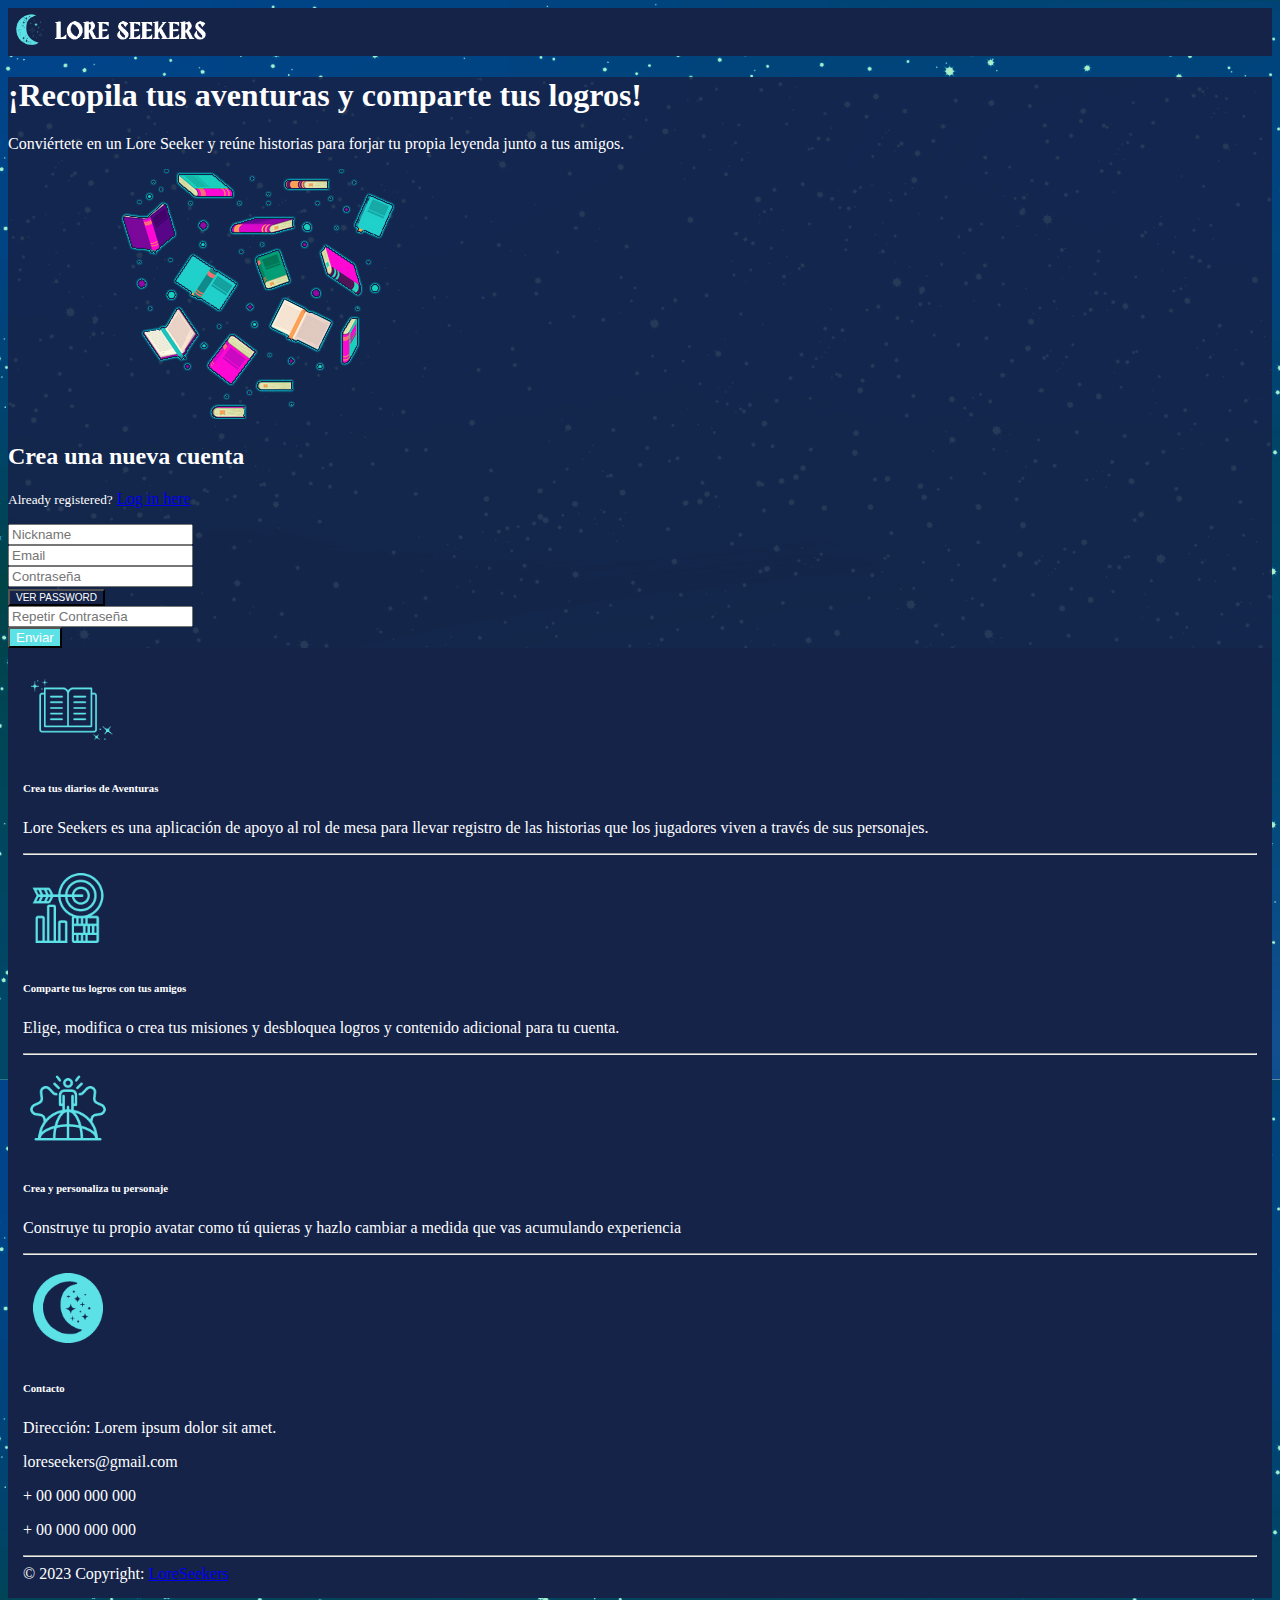
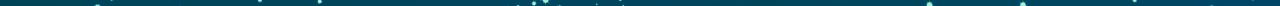
<file: index.html>
<!doctype html>
<html lang="en">

<head>
  <title>Lore Seekers Login</title>
  <!-- Required meta tags -->
  <meta charset="utf-8">
  <meta name="viewport" content="width=device-width, initial-scale=1, shrink-to-fit=no">
  <!--Other meta tags-->

  <meta name="description" content="Dnd tool">
  <meta name="keywords" content="dnd, suscription, sourcebooks">
  <meta name="author" content="Carmen van-Baumberghen Rodríguez">
  <meta http-equiv="X-UA-Compatible" content="IE=edge">
  <link rel="icon" type="image/x-icon" href="./images/luna.png">

  <!-- Bootstrap CSS v5.2.1 -->
  <link href="https://cdn.jsdelivr.net/npm/bootstrap@5.2.1/dist/css/bootstrap.min.css" rel="stylesheet"
    integrity="sha384-iYQeCzEYFbKjA/T2uDLTpkwGzCiq6soy8tYaI1GyVh/UjpbCx/TYkiZhlZB6+fzT" crossorigin="anonymous">
  <!--My Styles-->
  <link href="./css/styles.css" rel="stylesheet">
</head>

<body>
  <header>
    <!-- place navbar here -->
    <nav class="navbar navbar-light" id="mynavbar">
      <div class="container-fluid">
        <div class="d-flex justify-content-start">
          <a href="./index.html">
            <img src="./images/logo_horizontal_contrast.png" class="img-fluid" alt="logo Lore Seekers"
              style="width: 200px">
          </a>
        </div>
      </div>
    </nav>
  </header>
  <main class="m-3">
    <div class="container text-light pt-5" id="main_content">
      <div class="row" id="index_row">
        <!--Left-->
        <div class="col-xs-1 col-sm col-md-6 col-lg-6">
          <div class="container m-3">
            <h1 class="p-3 mb-2 display-7 text-light">¡Recopila tus aventuras y comparte tus logros!</h1>
            <p>Conviértete en un Lore Seeker y reúne historias para forjar tu propia leyenda junto a tus amigos.</p>
            <img src="./images/books2.png" id="intro_image" class="mx-auto d-block img-fluid my-5" alt="...">
          </div>
        </div>
        <!--Right-->
        <div class="col-xs-1 col-sm col-md-6 col-lg-6">
          <div class="container justify-content-center p-5">
            <h2 class="p-3 mb-2 display-6 text-center text-light">Crea una nueva cuenta</h2>
            <p class="text-center">
              <small class="text-muted">Already registered?</small>
              <a href="./html/login.html" class="text-decoration-none text-light">Log in here</a>
            </p>

            <div class="container text-center">
              <!--Nickname-->
              <input type="text" class="inputFields text-center m-1" id="nickName" name="nickName" placeholder="Nickname" value=""
                oninput="return nicknameValidation()" required />

              <!-- Email -->
              <br>
              <input type="email" class="inputFields text-center m-1" id="email" name="email" placeholder="Email" value=""
                oninput="return emailValidation()" required />

              <!-- Password -->
              <br>
              <input type="password" class="inputFields text-center m-1" id="password" name="password" placeholder="Contraseña"
                value="" oninput="return passwordValidation()" required />


              <br>
              <button class="btn btn-primary fw-bold m-1 mb-3" type="submit" id="btn_show_password" onclick="return showPassword()">Ver
                Password</button>

              <!-- Repeat Password -->
              <br>
              <input type="password" class="inputFields text-center m-1" id="repeatPassword" name="repeatPassword"
                placeholder="Repetir Contraseña" value="" oninput="return repeatPasswordValidation()" required />
              <br>
              <button class="btn btn-primary fw-bold m-4" type="submit" id="submitForm"
                onclick="validateForm()">Enviar</button>

            </div>

         

          </div>
        </div>
      </div>
    </div>
  </main>

  <!-- place footer here -->
  <footer class="text-center text-lg-start text-white">
    <!-- Grid container -->
    <div class="container p-4 pb-0">
      <!-- Section: Links -->
      <section class="">
        <!--Grid row-->
        <div class="row">
          <!-- Grid column -->
          <div class="col-md-3 col-lg-3 col-xl-3 mx-auto mt-3">
            <img class="mx-auto d-block bd-placeholder-img img-fluid" id="footer_icon" src="./images/icon_01.png">
            <h6 class="text-uppercase mb-4 font-weight-bold text-center">
              Crea tus diarios de Aventuras
            </h6>
            <p class="text-center">
              Lore Seekers es una aplicación de apoyo al rol de mesa para llevar registro de las historias que los
              jugadores viven a través de sus personajes.
            </p>
          </div>
          <!-- Grid column -->

          <hr class="w-100 clearfix d-md-none" />

          <!-- Grid column -->
          <div class="col-md-2 col-lg-2 col-xl-2 mx-auto mt-3">
            <img class="mx-auto d-block bd-placeholder-img img-fluid" id="footer_icon" src="./images/icon_02.png">
            <h6 class="text-uppercase mb-4 font-weight-bold text-center">Comparte tus logros con tus amigos</h6>
            <p class="text-center">
              Elige, modifica o crea tus misiones y desbloquea logros y contenido adicional para tu cuenta.
            </p>
          </div>
          <!-- Grid column -->

          <hr class="w-100 clearfix d-md-none" />

          <!-- Grid column -->
          <div class="col-md-3 col-lg-2 col-xl-2 mx-auto mt-3">
            <img class="mx-auto d-block bd-placeholder-img img-fluid" id="footer_icon" src="./images/icon_03.png">
            <h6 class="text-uppercase mb-4 font-weight-bold text-center">
              Crea y personaliza tu personaje
            </h6>
            <p class="text-center">
              Construye tu propio avatar como tú quieras y hazlo cambiar a medida que vas acumulando experiencia
            </p>
          </div>

          <!-- Grid column -->
          <hr class="w-100 clearfix d-md-none" />

          <!-- Grid column -->
          <div class="col-md-4 col-lg-3 col-xl-3 mx-auto mt-3">
            <img class="mx-auto d-block bd-placeholder-img img-fluid" id="footer_icon" src="./images/icon_04.png">
            <h6 class="text-uppercase mb-4 font-weight-bold text-center">Contacto</h6>
            <p><i class="fas fa-home mr-3"></i> Dirección: Lorem ipsum dolor sit amet.</p>
            <p><i class="fas fa-envelope mr-3"></i> loreseekers@gmail.com</p>
            <p><i class="fas fa-phone mr-3"></i> + 00 000 000 000</p>
            <p><i class="fas fa-print mr-3"></i> + 00 000 000 000</p>
          </div>
          <!-- Grid column -->
        </div>
        <!--Grid row-->
      </section>
      <!-- Section: Links -->

      <hr class="my-3">

      <!-- Section: Copyright -->
      <section class="p-3 pt-0">
        <div class="row d-flex align-items-center">
          <!-- Grid column -->
          <div class="col-md-7 col-lg-8 text-center text-md-start">
            <!-- Copyright -->
            <div class="p-3">
              © 2023 Copyright:
              <a class="text-white" href="./index.html">LoreSeekers</a>
            </div>
            <!-- Copyright -->
          </div>
          <!-- Grid column -->
        </div>
      </section>
    </div>
  </footer>

  <!-- My Scripts -->
  <script src="./js/formValidation.js"></script>
  <!-- Bootstrap JavaScript Libraries -->
  <script src="https://cdn.jsdelivr.net/npm/@popperjs/core@2.11.6/dist/umd/popper.min.js"
    integrity="sha384-oBqDVmMz9ATKxIep9tiCxS/Z9fNfEXiDAYTujMAeBAsjFuCZSmKbSSUnQlmh/jp3" crossorigin="anonymous">
    </script>

  <script src="https://cdn.jsdelivr.net/npm/bootstrap@5.2.1/dist/js/bootstrap.min.js"
    integrity="sha384-7VPbUDkoPSGFnVtYi0QogXtr74QeVeeIs99Qfg5YCF+TidwNdjvaKZX19NZ/e6oz" crossorigin="anonymous">
    </script>
</body>

</html>
</file>
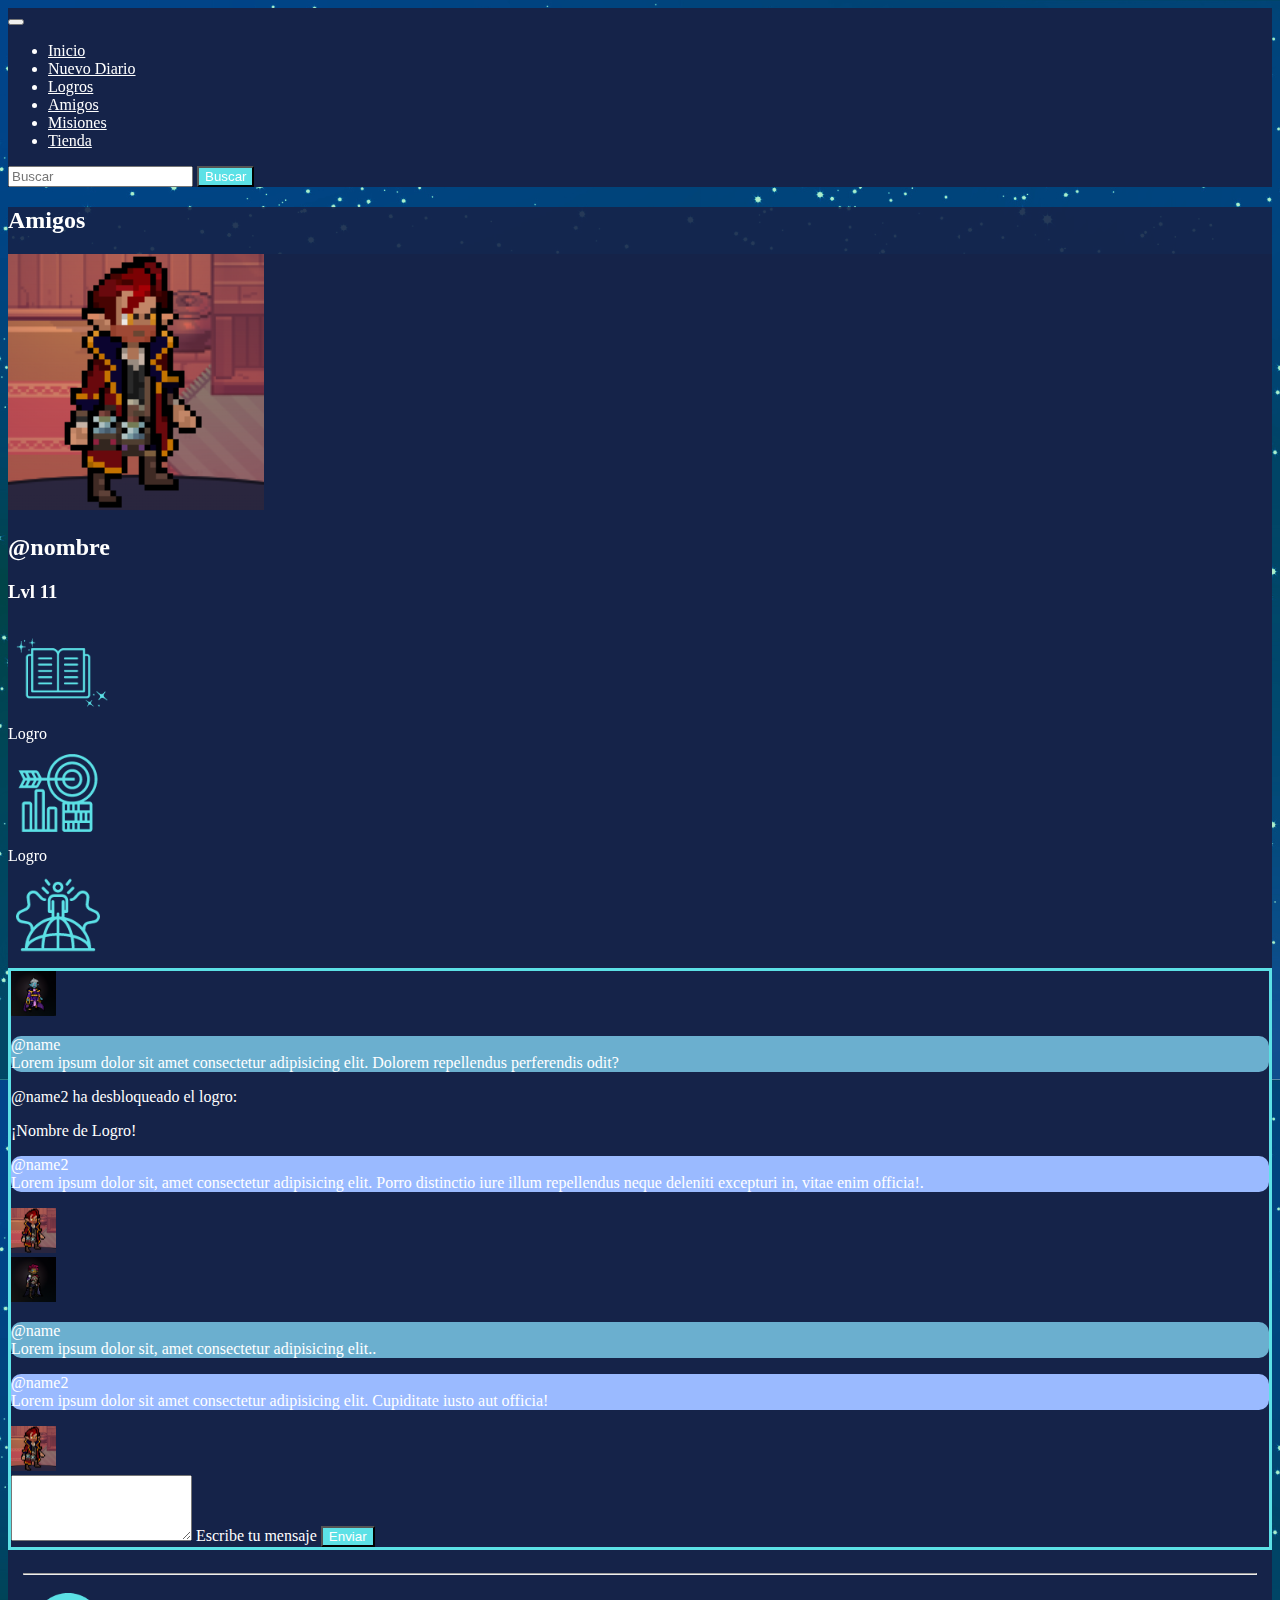
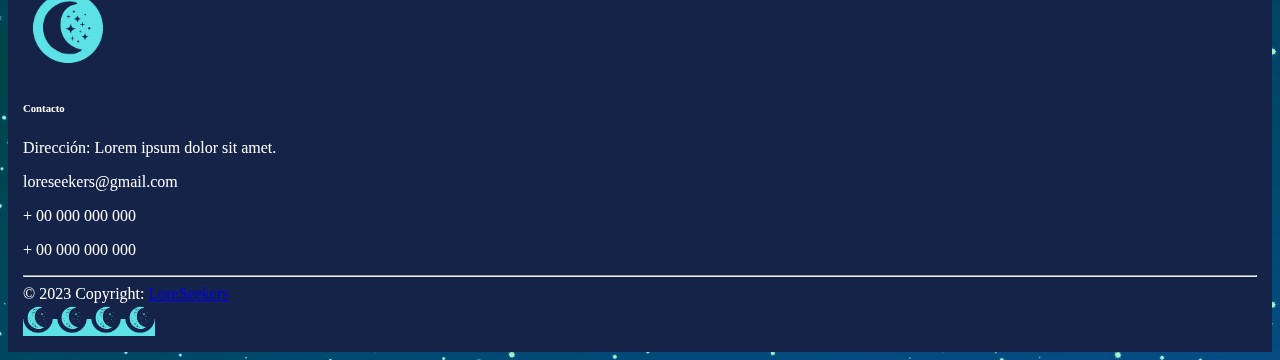
<file: html/amigos.html>
<!doctype html>
<html lang="en">

<head>
    <title>Lore Seekers</title>
    <!-- Required meta tags -->
    <meta charset="utf-8">
    <meta name="viewport" content="width=device-width, initial-scale=1, shrink-to-fit=no">
    <!--Other meta tags-->

    <meta name="description" content="Dnd tool">
    <meta name="keywords" content="dnd, suscription, sourcebooks">
    <meta name="author" content="Carmen van-Baumberghen Rodríguez">
    <meta http-equiv="X-UA-Compatible" content="IE=edge">
    <link rel="icon" type="image/x-icon" href="../images/loreseekers_logo.png">


    <!-- Bootstrap CSS v5.2.1 -->
    <link href="https://cdn.jsdelivr.net/npm/bootstrap@5.2.1/dist/css/bootstrap.min.css" rel="stylesheet"
        integrity="sha384-iYQeCzEYFbKjA/T2uDLTpkwGzCiq6soy8tYaI1GyVh/UjpbCx/TYkiZhlZB6+fzT" crossorigin="anonymous">
    <!--My Styles-->
    <link href="../css/styles.css" rel="stylesheet">
    <link href="../css/chat_style.css" rel="stylesheet">
</head>



<body>
    <header>
        <!-- Navbar content -->
        <nav class="navbar navbar-expand-sm">
            <div class="container-fluid">
                <button class="navbar-toggler bg-light" type="button" data-bs-toggle="collapse"
                    data-bs-target="#mynavbar">
                    <span class="navbar-toggler-icon"></span>
                </button>
                <div class="collapse navbar-collapse" id="mynavbar">
                    <ul class="navbar-nav me-auto">
                        <li class="nav-item">
                            <a class="nav-link me-4" href="../html/loreseekers.html">Inicio</a>
                        </li>
                        <li class="nav-item">
                            <a class="nav-link me-4" href="../html/nuevoDiario.html">Nuevo Diario</a>
                        </li>
                        <li class="nav-item">
                            <a class="nav-link me-4" href="../html/Logros.html">Logros</a>
                        </li>
                        <li class="nav-item">
                            <a class="nav-link me-4" href="../html/amigos.html">Amigos</a>
                        </li>
                        <li class="nav-item">
                            <a class="nav-link me-4 disabled text-secondary" aria-disabled="true" href="#">Misiones</a>
                        </li>
                        <li class="nav-item">
                            <a class="nav-link me-4 disabled text-secondary" aria-disabled="true" href="#">Tienda</a>
                        </li>
                    </ul>
                    <form class="d-flex">
                        <input class="form-control me-2" type="text" placeholder="Buscar">
                        <button class="btn btn-primary" type="button">Buscar</button>
                    </form>
                </div>
            </div>
        </nav>
    </header>

    <main>
        <div class="row g-0">
            <!--Left column-->
            <div class="col-xs-1 col-sm-4 col-md-12 col-lg-7">
                <div class="p-3" id="main_content">
                    <h2 class="text-center">Amigos</h2>
                    <div class="row bg" id="friend_list">
                        
                        <!--Avatar-->
                        <div class="col-xs-1 col-sm-12 col-md-12 col-lg-4 mt-5 mb-1">
                            <img class="mx-auto d-block bd-placeholder-img img-fluid"
                                src="../images/avatar.png">
                        </div>
                        <!--Player Info-->
                        <div class="col-xs-1 col-sm-12 col-md-12 col-lg-8 mt-5">
                            <h2>@nombre</h2>
                            <h3>Lvl 11</h3>
                            <div class="row">
                                <div class="col-lg">
                                    <img class="mx-auto d-block bd-placeholder-img img-fluid"
                                        src="../images/icon_01.png" width="100" height="100" alt="...">
                                    <div class="text-center">Logro</div>
                                </div>
                                <div class="col-lg">
                                    <img class="mx-auto d-block bd-placeholder-img img-fluid"
                                        src="../images/icon_02.png" width="100" height="100" alt="...">
                                    <div class="text-center">Logro</div>
                                </div>
                                <div class="col-lg">
                                    <img class="mx-auto d-block bd-placeholder-img img-fluid"
                                        src="../images/icon_03.png" width="100" height="100" alt="...">
                                    <div class="text-center">Logro</div>
                                </div>
                                <div class="col-lg">
                                    <img class="mx-auto d-block bd-placeholder-img img-fluid"
                                        src="../images/icon_04.png" width="100" height="100" alt="...">
                                    <div class="text-center">Logro</div>
                                </div>
                            </div>
                        </div>
                        <!--Avatar-->
                        <div class="col-xs-1 col-sm-12 col-md-12 col-lg-4 my-1">
                            <img class="mx-auto d-block bd-placeholder-img img-fluid"
                                src="../images/avatar2.png">
                        </div>
                        <!--Player Info-->
                        <div class="col-xs-1 col-sm-12 col-md-12 col-lg-8">
                            <h2>@nombre2</h2>
                            <h3>Lvl 22</h3>
                            <div class="row">
                                <div class="col-lg">
                                    <img class="mx-auto d-block bd-placeholder-img img-fluid"
                                        src="../images/icon_04.png" width="100" height="100" alt="...">
                                    <div class="text-center">Logro</div>
                                </div>
                                <div class="col-lg">
                                    <img class="mx-auto d-block bd-placeholder-img img-fluid"
                                        src="../images/icon_03.png" width="100" height="100" alt="...">
                                    <div class="text-center">Logro</div>
                                </div>
                                <div class="col-lg">
                                    <img class="mx-auto d-block bd-placeholder-img img-fluid"
                                        src="../images/icon_02.png" width="100" height="100" alt="...">
                                    <div class="text-center">Logro</div>
                                </div>
                                <div class="col-lg">
                                    <img class="mx-auto d-block bd-placeholder-img img-fluid"
                                        src="../images/icon_01.png" width="100" height="100" alt="...">
                                    <div class="text-center">Logro</div>
                                </div>
                            </div>
                        </div>
                        <!--Avatar-->
                        <div class="col-xs-1 col-sm-12 col-md-12 col-lg-4 my-1">
                            <img class="mx-auto d-block bd-placeholder-img img-fluid"
                                src="../images/avatar3.png">
                        </div>
                        <!--Player Info-->
                        <div class="col-xs-1 col-sm-12 col-md-12 col-lg-8">
                            <h2>@nombre3</h2>
                            <h3>Lvl 33</h3>
                            <div class="row">
                                <div class="col-lg">
                                    <img class="mx-auto d-block bd-placeholder-img img-fluid"
                                        src="../images/icon_03.png" width="100" height="100" alt="...">
                                    <div class="text-center">Logro</div>
                                </div>
                                <div class="col-lg">
                                    <img class="mx-auto d-block bd-placeholder-img img-fluid"
                                        src="../images/icon_02.png" width="100" height="100" alt="...">
                                    <div class="text-center">Logro</div>
                                </div>
                                <div class="col-lg">
                                    <img class="mx-auto d-block bd-placeholder-img img-fluid"
                                        src="../images/icon_01.png" width="100" height="100" alt="...">
                                    <div class="text-center">Logro</div>
                                </div>
                                <div class="col-lg">
                                    <img class="mx-auto d-block bd-placeholder-img img-fluid"
                                        src="../images/icon_04.png" width="100" height="100" alt="...">
                                    <div class="text-center">Logro</div>
                                </div>
                            </div>
                        </div>
                        <!--End friend list-->

                    </div>
                </div>
                <!--End Left column-->
            </div>
            <!--Right column-->
            <div class="col-xs-1 col-sm-8 col-md col-lg-5">
                <div class="container">
                    <div class="row d-flex justify-content-center">
                        <div class="card" id="chat1">
                            <div class="card-body">
                                <div class="d-flex flex-row justify-content-start mb-4">
                                    <img src="../images/avatar3.png" alt="avatar 1" style="width: 45px; height: 100%;">
                                    <div class="p-3 ms-3" style="border-radius: 10px; background-color: #6bafcf;">
                                        <p class="small mb-0">
                                        <div class="fs-6 fw-bold text-light">@name</div>
                                        Lorem ipsum dolor sit amet consectetur adipisicing
                                        elit.
                                        Dolorem repellendus perferendis odit?</p>
                                    </div>
                                </div>
                                <div class="fs-6 text-warning text-center">
                                    @name2 ha desbloqueado el logro:<p class=" fw-bold ">¡Nombre de Logro!</p>
                                </div>
                                <div class="d-flex flex-row justify-content-end mb-4">
                                    <div class="p-3 me-3 border" style="border-radius: 10px; background-color: #9abaff">
                                        <p class="small mb-0">
                                        <div class="fs-6 fw-bold text-primary">@name2</div>
                                        Lorem ipsum dolor sit, amet consectetur
                                        adipisicing elit.
                                        Porro distinctio iure illum repellendus neque deleniti excepturi in,
                                        vitae
                                        enim officia!.</p>
                                    </div>
                                    <img src="../images/avatar.png" alt="avatar 1" style="width: 45px; height: 100%;">
                                </div>

                                <div class="d-flex flex-row justify-content-start mb-4">
                                    <img src="../images/avatar2.png" alt="avatar 1" style="width: 45px; height: 100%;">
                                    <div class="p-3 ms-3" style="border-radius: 10px; background-color: #6bafcf;">
                                        <p class="small mb-0">
                                        <div class="fs-6 fw-bold text-light">@name</div>
                                        Lorem ipsum dolor sit, amet consectetur
                                        adipisicing elit..
                                        </p>
                                    </div>
                                </div>

                                <div class="d-flex flex-row justify-content-end mb-4">
                                    <div class="p-3 me-3 border" style="border-radius: 10px; background-color: #9abaff">
                                        <p class="small mb-0">
                                        <div class="fs-6 fw-bold text-primary">@name2</div>
                                        Lorem ipsum dolor sit amet consectetur adipisicing
                                        elit. Cupiditate iusto aut officia!</p>
                                    </div>
                                    <img src="../images/avatar.png" alt="avatar 1" style="width: 45px; height: 100%;">
                                </div>

                                <div class="form-outline">
                                    <textarea class="form-control" id="textAreaExample" rows="4"></textarea>
                                    <label class="form-label" for="textAreaExample">Escribe tu
                                        mensaje</label>
                                    <button type="button" class="btn btn-info btn-rounded float-end m-1">Enviar</button>
                                </div>
                            </div>
                        </div>

                    </div>
                </div>
            </div>
        </div>

    </main>
    <!-- place footer here -->
    <footer class="text-center text-lg-start text-white">
        <!-- Grid container -->
        <div class="container p-4 pb-0">
            <!-- Section: Links -->
            <section class="">
                <!--Grid row-->
                <div class="row">
                    <!-- Grid column -->
                    <hr class="w-100 clearfix d-md-none" />
                    <!-- Grid column -->
                    <div class="col-md-4 col-lg-3 col-xl-3 mx-auto mt-3">
                        <img class="mx-auto d-block bd-placeholder-img img-fluid" id="footer_icon"
                            src="../images/icon_04.png">
                        <h6 class="text-uppercase mb-4 font-weight-bold text-center">Contacto</h6>
                        <p><i class="fas fa-home mr-3"></i> Dirección: Lorem ipsum dolor sit amet.</p>
                        <p><i class="fas fa-envelope mr-3"></i> loreseekers@gmail.com</p>
                        <p><i class="fas fa-phone mr-3"></i> + 00 000 000 000</p>
                        <p><i class="fas fa-print mr-3"></i> + 00 000 000 000</p>
                    </div>
                </div>
            </section>

            <hr class="my-3">

            <!-- Section: Copyright -->
            <section class="p-3 pt-0">
                <div class="row d-flex align-items-center">
                    <!-- Grid column -->
                    <div class="col-md-7 col-lg-8 text-center text-md-start">
                        <!-- Copyright -->
                        <div class="p-3">
                            © 2023 Copyright:
                            <a class="text-white" href="../index.html">LoreSeekers</a>
                        </div>
                        <!-- Copyright -->
                    </div><!-- Grid column -->
                    <div class="col-md-5 col-lg-4 ml-lg-0 text-center text-md-end">
                        <!-- Facebook -->
                        <a class="btn btn-outline-light btn-floating m-1" class="text-white" role="button">
                            <img src="../images/luna.png" class="img-fluid" alt="logo Lore Seekers" style="width: 30px">
                            <i class="fab fa-facebook-f"></i>
                        </a>

                        <!-- Twitter -->
                        <a class="btn btn-outline-light btn-floating m-1" class="text-white" role="button">
                            <img src="../images/luna.png" class="img-fluid" alt="logo Lore Seekers" style="width: 30px">
                            <i class="fab fa-facebook-f"></i>
                        </a>

                        <!-- Google -->
                        <a class="btn btn-outline-light btn-floating m-1" class="text-white" role="button">
                            <img src="../images/luna.png" class="img-fluid" alt="logo Lore Seekers" style="width: 30px">
                            <i class="fab fa-facebook-f"></i>
                        </a>

                        <!-- Instagram -->
                        <a class="btn btn-outline-light btn-floating m-1" class="text-white" role="button">
                            <img src="../images/luna.png" class="img-fluid" alt="logo Lore Seekers" style="width: 30px">
                            <i class="fab fa-facebook-f"></i>
                        </a>
                    </div>
                    <!-- Grid column -->
                </div>
            </section>
        </div>
    </footer>
</file>
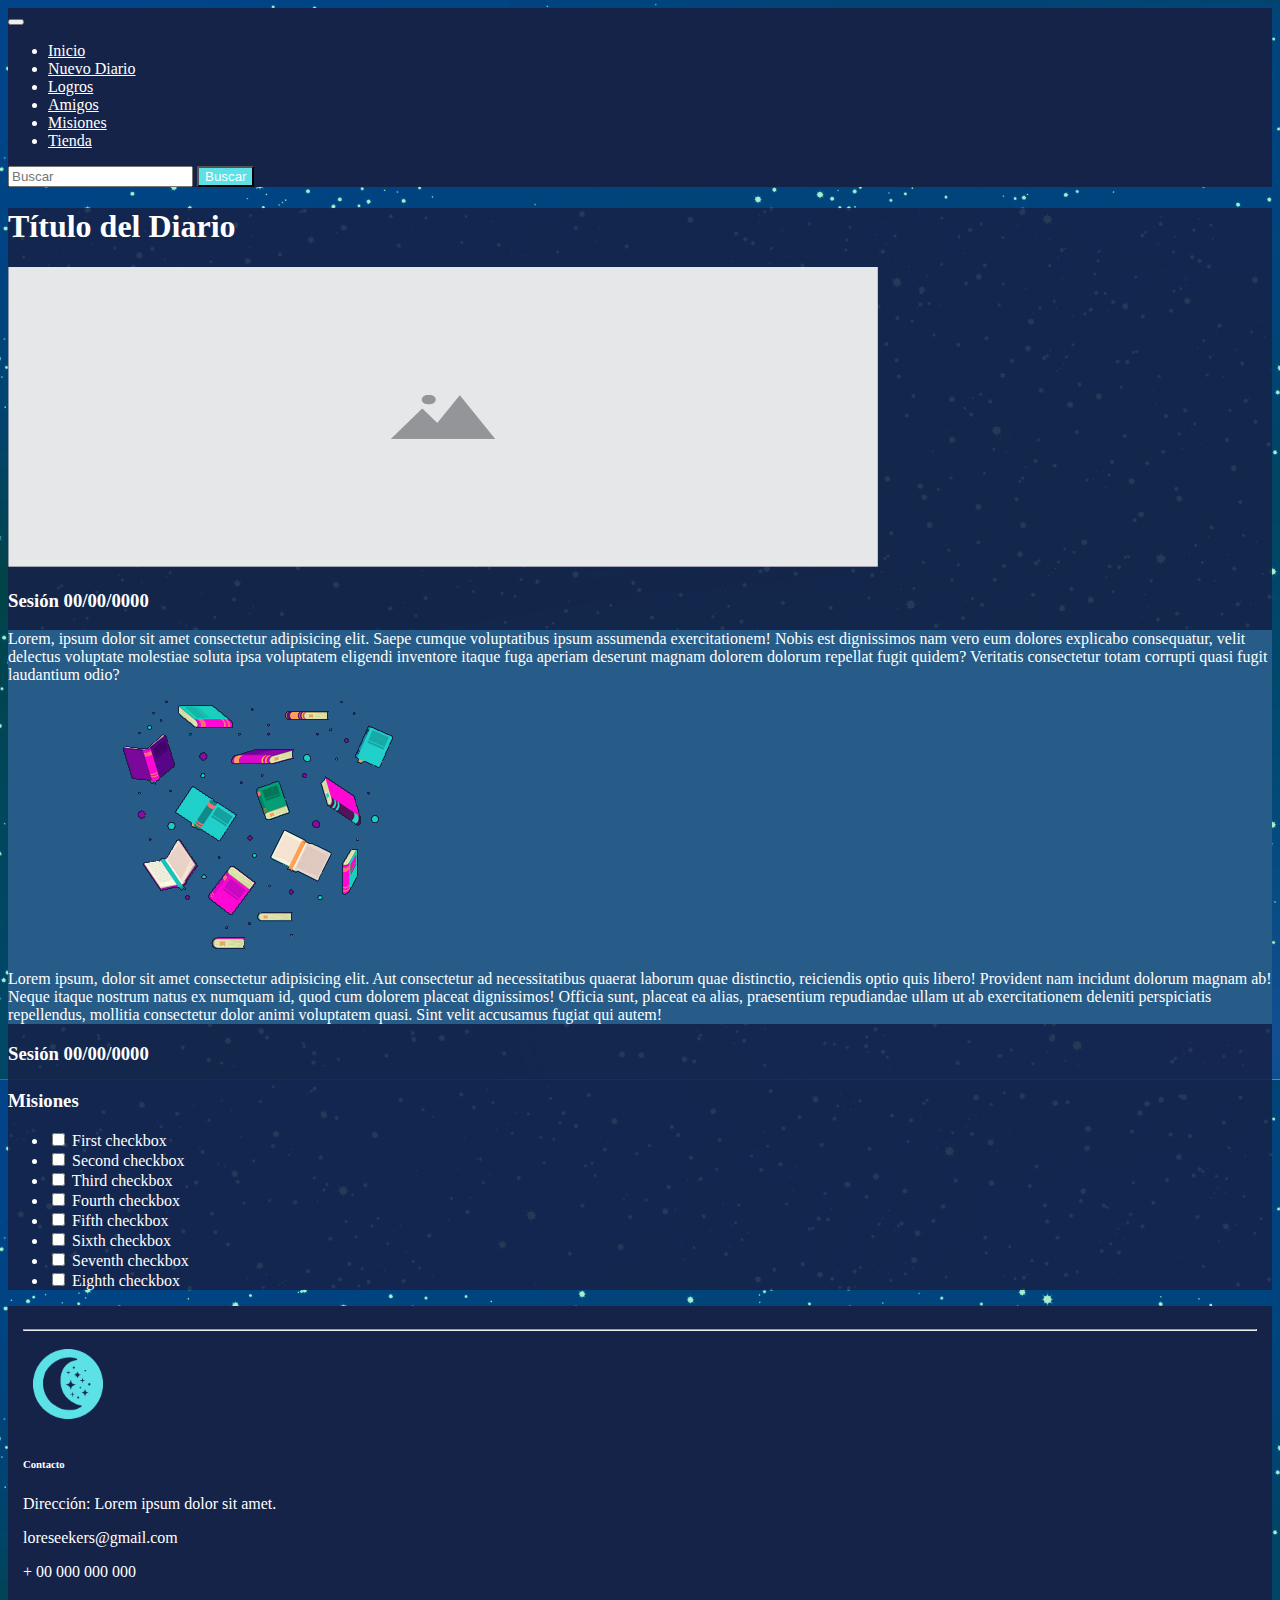
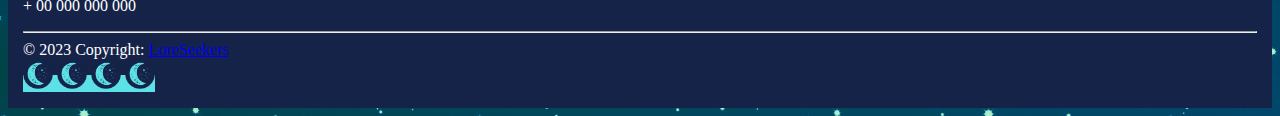
<file: html/diario.html>
<!doctype html>
<html lang="en">

<head>
  <title>Lore Seekers</title>
  <!-- Required meta tags -->
  <meta charset="utf-8">
  <meta name="viewport" content="width=device-width, initial-scale=1, shrink-to-fit=no">
  <!--Other meta tags-->

  <meta name="description" content="Dnd tool">
  <meta name="keywords" content="dnd, suscription, sourcebooks">
  <meta name="author" content="Carmen van-Baumberghen Rodríguez">
  <meta http-equiv="X-UA-Compatible" content="IE=edge">
  <link rel="icon" type="image/x-icon" href="../images/loreseekers_logo.png">


  <!-- Bootstrap CSS v5.2.1 -->
  <link href="https://cdn.jsdelivr.net/npm/bootstrap@5.2.1/dist/css/bootstrap.min.css" rel="stylesheet"
    integrity="sha384-iYQeCzEYFbKjA/T2uDLTpkwGzCiq6soy8tYaI1GyVh/UjpbCx/TYkiZhlZB6+fzT" crossorigin="anonymous">
  <!--My Styles-->
  <link href="../css/styles.css" rel="stylesheet">
</head>



<body>
  <header>
    <!-- Navbar content -->
    <nav class="navbar navbar-expand-sm">
      <div class="container-fluid">
        <button class="navbar-toggler bg-light" type="button" data-bs-toggle="collapse" data-bs-target="#mynavbar">
          <span class="navbar-toggler-icon"></span>
        </button>
        <div class="collapse navbar-collapse" id="mynavbar">
          <ul class="navbar-nav me-auto">
            <li class="nav-item">
              <a class="nav-link me-4" href="../html/loreseekers.html">Inicio</a>
            </li>
            <li class="nav-item">
              <a class="nav-link me-4" href="../html/nuevoDiario.html">Nuevo Diario</a>
            </li>
            <li class="nav-item">
              <a class="nav-link me-4" href="../html/Logros.html">Logros</a>
            </li>
            <li class="nav-item">
              <a class="nav-link me-4" href="../html/amigos.html">Amigos</a>
            </li>
            <li class="nav-item">
              <a class="nav-link me-4 disabled text-secondary" aria-disabled="true" href="#">Misiones</a>
            </li>
            <li class="nav-item">
              <a class="nav-link me-4 disabled text-secondary" aria-disabled="true" href="#">Tienda</a>
            </li>
          </ul>
          <form class="d-flex">
            <input class="form-control me-2" type="text" placeholder="Buscar">
            <button class="btn btn-primary" type="button">Buscar</button>
          </form>
        </div>
      </div>
    </nav>
  </header>
  <main>
    <div class="container text-light pt-4 pb-5" id="main_content">
      <h1 class="p-3 display-7 text-light text-center">Título del Diario</h1>
      <div class="container mt-2 mb-4">
        <img class="mx-auto d-block bd-placeholder-img img-fluid" id="header_icon" src="../images/placeholder.jpg">
      </div>
      <div class="row" id="index_row">
        <!--Left-->
        <div class="col-xs-1 col-sm col-md-6 col-lg-9 p-3">
          <!--Scroll-->
          <div class="diary_reading">
            <!--Sesion Start-->
            <h3 class="p-3 display-7 text-light text-center">Sesión 00/00/0000</h3>
            <div class="rounded-3 p-2" id="text_bg">
              <p>
                Lorem, ipsum dolor sit amet consectetur adipisicing elit. Saepe cumque voluptatibus ipsum assumenda
                exercitationem!
                Nobis est dignissimos nam vero eum dolores explicabo consequatur, velit delectus voluptate molestiae
                soluta ipsa voluptatem eligendi inventore itaque fuga
                aperiam deserunt magnam dolorem dolorum repellat fugit quidem? Veritatis consectetur totam corrupti
                quasi
                fugit laudantium odio?
              </p>
              <div class="container mt-2 mb-4">
                <img class="mx-auto d-block bd-placeholder-img img-fluid my-5" src="../images/books.png">
              </div>
              <p>
                Lorem ipsum, dolor sit amet consectetur adipisicing elit. Aut consectetur ad necessitatibus quaerat
                laborum quae distinctio, reiciendis optio quis libero! Provident nam incidunt dolorum magnam ab! Neque
                itaque nostrum natus ex numquam id, quod cum dolorem placeat dignissimos! Officia sunt, placeat ea
                alias,
                praesentium repudiandae ullam ut ab exercitationem deleniti perspiciatis repellendus, mollitia
                consectetur
                dolor animi voluptatem quasi. Sint velit accusamus fugiat qui autem!
              </p>
            </div>
            <!--Session Start-->
            <h3 class="p-3 display-7 text-light text-center">Sesión 00/00/0000</h3>
            <div class="rounded-3 p-2" id="text_bg">
              <p>
                Lorem, ipsum dolor sit amet consectetur adipisicing elit. Saepe cumque voluptatibus ipsum assumenda
                exercitationem!
                Nobis est dignissimos nam vero eum dolores explicabo consequatur, velit delectus voluptate molestiae
                soluta ipsa voluptatem eligendi inventore itaque fuga
                aperiam deserunt magnam dolorem dolorum repellat fugit quidem? Veritatis consectetur totam corrupti
                quasi
                fugit laudantium odio?
              </p>
              <div class="container mt-2 mb-4">
                <img class="mx-auto d-block bd-placeholder-img img-fluid my-5" src="../images/avatar3.png">
              </div>
            </div>
          </div>
          <!--End scroll-->
        </div>
        <!--Right-->
        <div class="col-xs-1 col-sm col-md-6 col-lg-3 p-3">
          <h3 class="p-3 display-7 text-light text-center">Misiones</h3>
          <ul class="list-group">
            <li class="list-group-item">
              <input class="form-check-input me-1" type="checkbox" value="" aria-label="...">
              First checkbox
            </li>
            <li class="list-group-item">
              <input class="form-check-input me-1" type="checkbox" value="" aria-label="...">
              Second checkbox
            </li>
            <li class="list-group-item">
              <input class="form-check-input me-1" type="checkbox" value="" aria-label="...">
              Third checkbox
            </li>
            <li class="list-group-item">
              <input class="form-check-input me-1" type="checkbox" value="" aria-label="...">
              Fourth checkbox
            </li>
            <li class="list-group-item">
              <input class="form-check-input me-1" type="checkbox" value="" aria-label="...">
              Fifth checkbox
            </li>
            <li class="list-group-item">
              <input class="form-check-input me-1" type="checkbox" value="" aria-label="...">
              Sixth checkbox
            </li>
            <li class="list-group-item">
              <input class="form-check-input me-1" type="checkbox" value="" aria-label="...">
              Seventh checkbox
            </li>
            <li class="list-group-item">
              <input class="form-check-input me-1" type="checkbox" value="" aria-label="...">
              Eighth checkbox
            </li>
          </ul>
        </div>
      </div>
    </div>
  </main>








  <!-- place footer here -->
  <footer class="text-center text-lg-start text-white">
    <!-- Grid container -->
    <div class="container p-4 pb-0">
      <!-- Section: Links -->
      <section class="">
        <!--Grid row-->
        <div class="row">
          <!-- Grid column -->
          <hr class="w-100 clearfix d-md-none" />
          <!-- Grid column -->
          <div class="col-md-4 col-lg-3 col-xl-3 mx-auto mt-3">
            <img class="mx-auto d-block bd-placeholder-img img-fluid" id="footer_icon" src="../images/icon_04.png">
            <h6 class="text-uppercase mb-4 font-weight-bold text-center">Contacto</h6>
            <p><i class="fas fa-home mr-3"></i> Dirección: Lorem ipsum dolor sit amet.</p>
            <p><i class="fas fa-envelope mr-3"></i> loreseekers@gmail.com</p>
            <p><i class="fas fa-phone mr-3"></i> + 00 000 000 000</p>
            <p><i class="fas fa-print mr-3"></i> + 00 000 000 000</p>
          </div>
        </div>
      </section>

      <hr class="my-3">

      <!-- Section: Copyright -->
      <section class="p-3 pt-0">
        <div class="row d-flex align-items-center">
          <!-- Grid column -->
          <div class="col-md-7 col-lg-8 text-center text-md-start">
            <!-- Copyright -->
            <div class="p-3">
              © 2023 Copyright:
              <a class="text-white" href="../index.html">LoreSeekers</a>
            </div>
            <!-- Copyright -->
          </div><!-- Grid column -->
          <div class="col-md-5 col-lg-4 ml-lg-0 text-center text-md-end">
            <!-- Facebook -->
            <a class="btn btn-outline-light btn-floating m-1" class="text-white" role="button">
              <img src="../images/luna.png" class="img-fluid" alt="logo Lore Seekers" style="width: 30px">
              <i class="fab fa-facebook-f"></i>
            </a>

            <!-- Twitter -->
            <a class="btn btn-outline-light btn-floating m-1" class="text-white" role="button">
              <img src="../images/luna.png" class="img-fluid" alt="logo Lore Seekers" style="width: 30px">
              <i class="fab fa-facebook-f"></i>
            </a>

            <!-- Google -->
            <a class="btn btn-outline-light btn-floating m-1" class="text-white" role="button">
              <img src="../images/luna.png" class="img-fluid" alt="logo Lore Seekers" style="width: 30px">
              <i class="fab fa-facebook-f"></i>
            </a>

            <!-- Instagram -->
            <a class="btn btn-outline-light btn-floating m-1" class="text-white" role="button">
              <img src="../images/luna.png" class="img-fluid" alt="logo Lore Seekers" style="width: 30px">
              <i class="fab fa-facebook-f"></i>
            </a>
          </div>
          <!-- Grid column -->
        </div>
      </section>
    </div>
  </footer>









  <!-- Bootstrap JavaScript Libraries -->
  <script src="https://cdn.jsdelivr.net/npm/@popperjs/core@2.11.6/dist/umd/popper.min.js"
    integrity="sha384-oBqDVmMz9ATKxIep9tiCxS/Z9fNfEXiDAYTujMAeBAsjFuCZSmKbSSUnQlmh/jp3" crossorigin="anonymous">
    </script>

  <script src="https://cdn.jsdelivr.net/npm/bootstrap@5.2.1/dist/js/bootstrap.min.js"
    integrity="sha384-7VPbUDkoPSGFnVtYi0QogXtr74QeVeeIs99Qfg5YCF+TidwNdjvaKZX19NZ/e6oz" crossorigin="anonymous">
    </script>
</body>

</html>
</file>
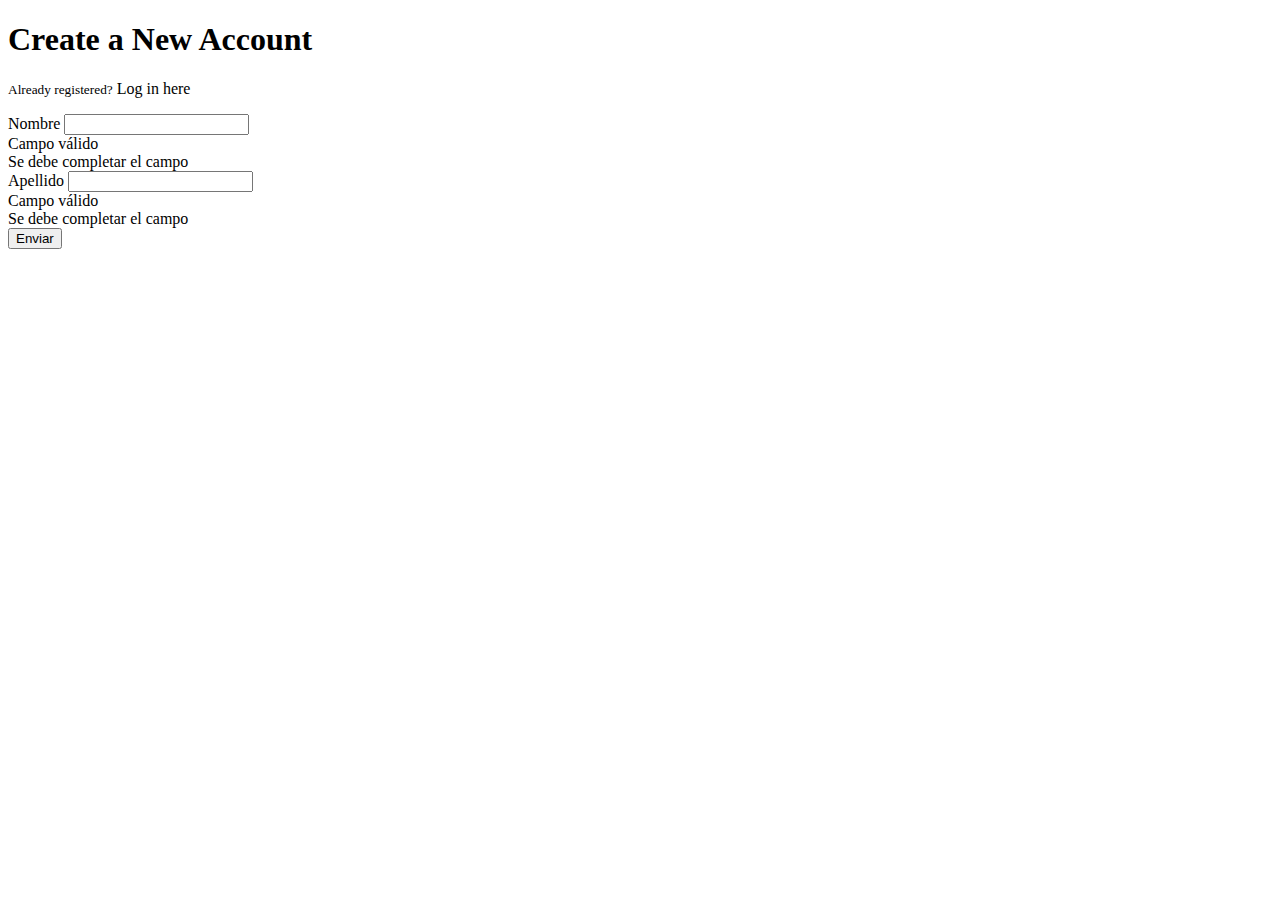
<file: html/formulario.html>
<!doctype html>
<html lang="en">

<head>
    <title>Lore Seekers Login</title>
  <!-- Required meta tags -->
  <meta charset="utf-8">
  <meta name="viewport" content="width=device-width, initial-scale=1, shrink-to-fit=no">
<!--Other meta tags-->

    <meta name="description" content="Dnd tool">
    <meta name="keywords" content="dnd, suscription, sourcebooks">
    <meta name="author" content="Carmen van-Baumberghen Rodríguez">
    <meta http-equiv="X-UA-Compatible" content="IE=edge">
    <link rel="icon" type="image/x-icon" href="./images/loreseekers_logo.png">

  <!-- Bootstrap CSS v5.2.1 -->
  <link href="https://cdn.jsdelivr.net/npm/bootstrap@5.2.1/dist/css/bootstrap.min.css" rel="stylesheet"
    integrity="sha384-iYQeCzEYFbKjA/T2uDLTpkwGzCiq6soy8tYaI1GyVh/UjpbCx/TYkiZhlZB6+fzT" crossorigin="anonymous">

</head>

<body>
  <header>
    <!-- place navbar here -->
  </header>
  <main>
    <div class="container justify-content-center">
                <h1 class="p-3 mb-2 display-6 text-center">Create a New Account</h1>
                <p>
                    <small class="text-muted">Already registered?</small>
                    Log in here
                </p>
                <form class="row g-3 needs-validation" novalidate>
                    <div class="col position-relative">
                        <label for="nombre" class="form-label">Nombre</label>
                        <input type="text" class="form-control" id="nombre" required>
    
                        <!-- Para validación -->
                        <div class="valid-tooltip">Campo válido</div>
                        <div class="invalid-tooltip">Se debe completar el campo</div>
                    
                        <label for="apellido" class="form-label">Apellido</label>
                        <input type="text" class="form-control" id="apellido" required>
    
                        <!-- Para validación -->
                        <div class="valid-tooltip">Campo válido</div>
                        <div class="invalid-tooltip">Se debe completar el campo</div>
                   
                    </div>
                    <div class="col-12">
                        <button class="btn btn-primary fw-bold float-end" type="submit">Enviar</button>
                    </div>
                </form>
    </div>
  </main>
  <footer>
    <!-- place footer here -->
  </footer>
  <!-- My Scripts -->
  <script>
    // Example starter JavaScript for disabling form submissions if there are invalid fields
    (function () {
        'use strict'

        // Fetch all the forms we want to apply custom Bootstrap validation styles to
        var forms = document.querySelectorAll('.needs-validation')

        // Loop over them and prevent submission
        Array.prototype.slice.call(forms)
            .forEach(function (form) {
                form.addEventListener('submit', function (event) {
                    if (!form.checkValidity()) {
                        event.preventDefault()
                        event.stopPropagation()
                    }

                    form.classList.add('was-validated')
                }, false)
            })
    })()

</script>
  <!-- Bootstrap JavaScript Libraries -->
  <script src="https://cdn.jsdelivr.net/npm/@popperjs/core@2.11.6/dist/umd/popper.min.js"
    integrity="sha384-oBqDVmMz9ATKxIep9tiCxS/Z9fNfEXiDAYTujMAeBAsjFuCZSmKbSSUnQlmh/jp3" crossorigin="anonymous">
  </script>

  <script src="https://cdn.jsdelivr.net/npm/bootstrap@5.2.1/dist/js/bootstrap.min.js"
    integrity="sha384-7VPbUDkoPSGFnVtYi0QogXtr74QeVeeIs99Qfg5YCF+TidwNdjvaKZX19NZ/e6oz" crossorigin="anonymous">
  </script>
</body>

</html>
</file>
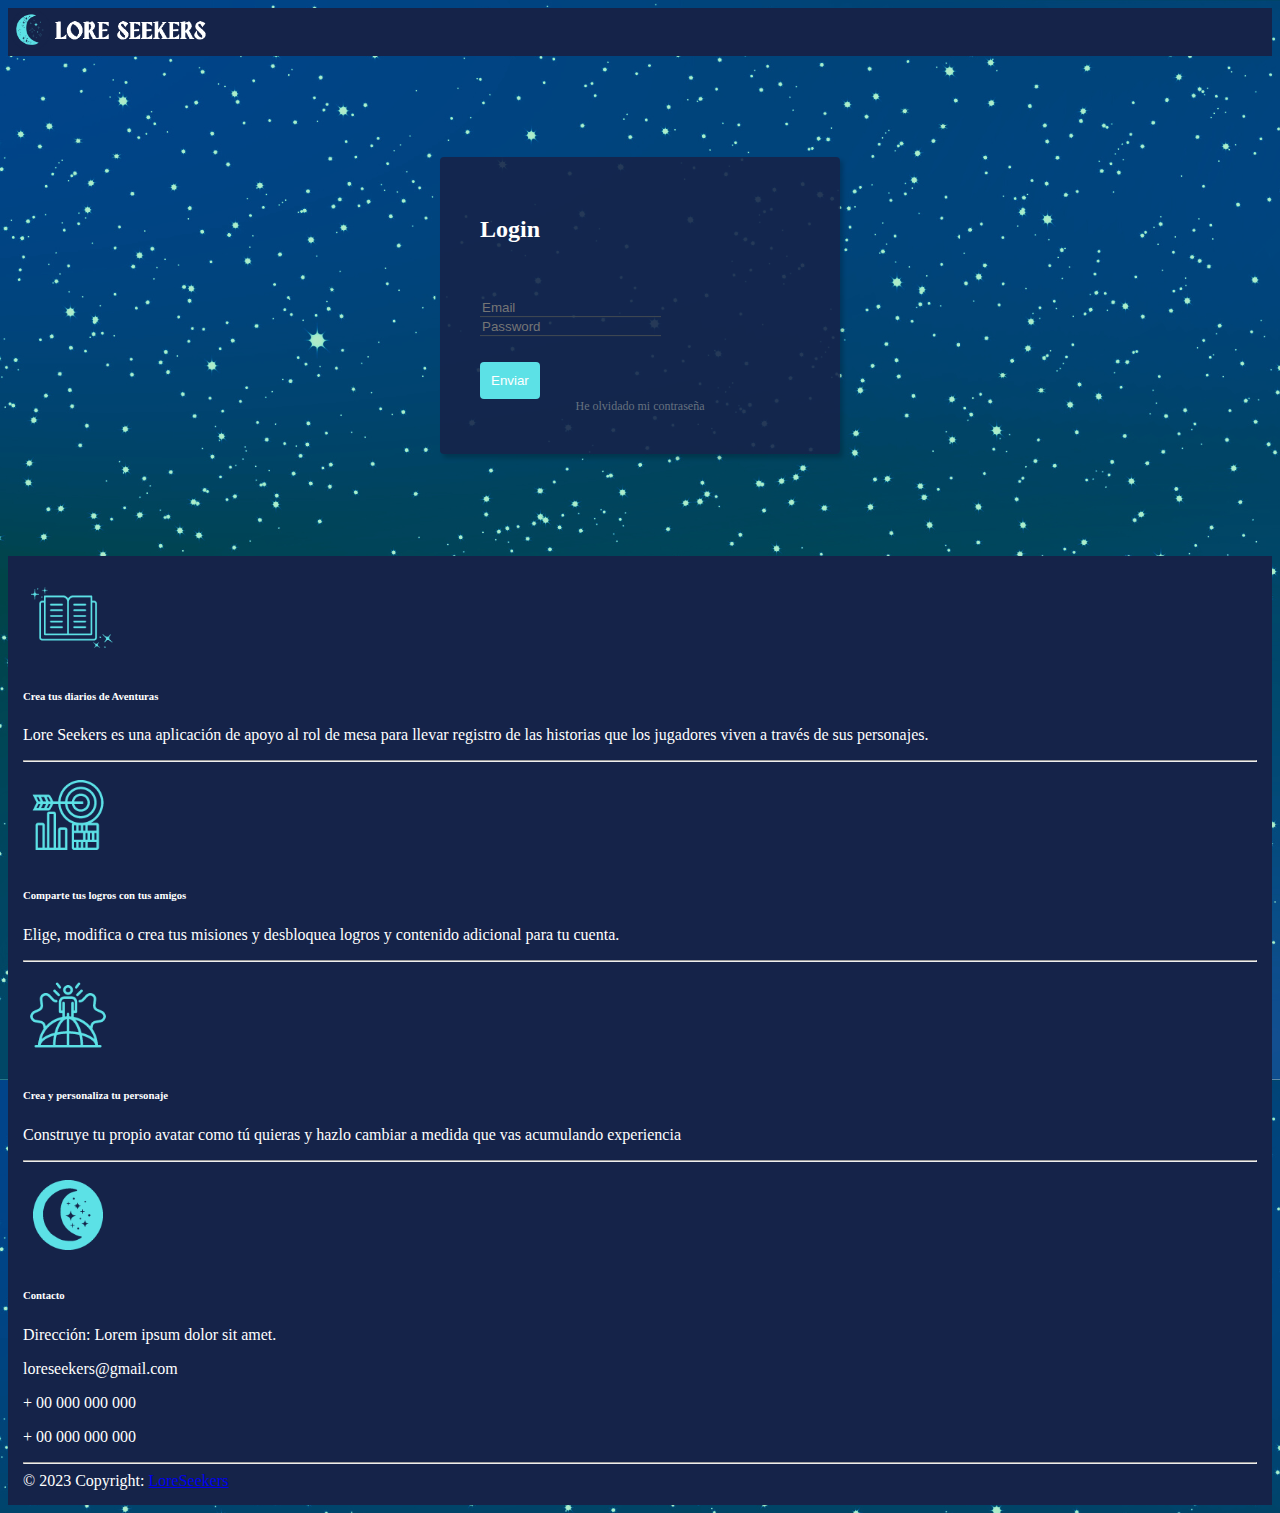
<file: html/login.html>
<!doctype html>
<html lang="en">

<head>
  <title>Lore Seekers Login</title>
  <!-- Required meta tags -->
  <meta charset="utf-8">
  <meta name="viewport" content="width=device-width, initial-scale=1, shrink-to-fit=no">
  <!--Other meta tags-->

  <meta name="description" content="Dnd tool">
  <meta name="keywords" content="dnd, suscription, sourcebooks">
  <meta name="author" content="Carmen van-Baumberghen Rodríguez">
  <meta http-equiv="X-UA-Compatible" content="IE=edge">
  <link rel="icon" type="image/x-icon" href="../images/luna.png">

  <!-- Bootstrap CSS v5.2.1 -->
  <link href="https://cdn.jsdelivr.net/npm/bootstrap@5.2.1/dist/css/bootstrap.min.css" rel="stylesheet"
    integrity="sha384-iYQeCzEYFbKjA/T2uDLTpkwGzCiq6soy8tYaI1GyVh/UjpbCx/TYkiZhlZB6+fzT" crossorigin="anonymous">
  <!--My Styles-->
  <link href="../css/styles.css" rel="stylesheet">
</head>

<body>
  <header>
    <!-- place navbar here -->
    <nav class="navbar navbar-light" id="mynavbar">
      <div class="container-fluid">
        <div class="d-flex justify-content-start">
          <a href="../index.html">
            <img src="../images/logo_horizontal_contrast.png" class="img-fluid" alt="logo Lore Seekers"
              style="width: 200px">
          </a>
        </div>
      </div>
    </nav>
  </header>
  <main class="m-3">
    <div class="login-dark">
      <div class="form">
        <h2 class="sr-only">Login</h2>
        <div class="illustration"><i class="icon ion-ios-locked-outline"></i></div>
        <div class="form-group"><input class="form-control" type="email" name="email" placeholder="Email"></div>
        <div class="form-group"><input class="form-control" type="password" name="password" placeholder="Password">
        </div>
        <div class="form-group">
          <button class="btn btn-primary fw-bold float-end mt-5" type="submit" id="submitForm"  onclick="logIn()">Enviar</button>
        </div>
        <a href="#" class="forgot text-primary text-decoration-none text-light">He olvidado mi contraseña</a>
      </div>
    </div>






  </main>

  <!-- place footer here -->
  <footer class="text-center text-lg-start text-white">
    <!-- Grid container -->
    <div class="container p-4 pb-0">
      <!-- Section: Links -->
      <section class="">
        <!--Grid row-->
        <div class="row">
          <!-- Grid column -->
          <div class="col-md-3 col-lg-3 col-xl-3 mx-auto mt-3">
            <img class="mx-auto d-block bd-placeholder-img img-fluid" id="footer_icon" src="../images/icon_01.png">
            <h6 class="text-uppercase mb-4 font-weight-bold text-center">
              Crea tus diarios de Aventuras
            </h6>
            <p class="text-center">
              Lore Seekers es una aplicación de apoyo al rol de mesa para llevar registro de las historias que los
              jugadores viven a través de sus personajes.
            </p>
          </div>
          <!-- Grid column -->

          <hr class="w-100 clearfix d-md-none" />

          <!-- Grid column -->
          <div class="col-md-2 col-lg-2 col-xl-2 mx-auto mt-3">
            <img class="mx-auto d-block bd-placeholder-img img-fluid" id="footer_icon" src="../images/icon_02.png">
            <h6 class="text-uppercase mb-4 font-weight-bold text-center">Comparte tus logros con tus amigos</h6>
            <p class="text-center">
              Elige, modifica o crea tus misiones y desbloquea logros y contenido adicional para tu cuenta.
            </p>
          </div>
          <!-- Grid column -->

          <hr class="w-100 clearfix d-md-none" />

          <!-- Grid column -->
          <div class="col-md-3 col-lg-2 col-xl-2 mx-auto mt-3">
            <img class="mx-auto d-block bd-placeholder-img img-fluid" id="footer_icon" src="../images/icon_03.png">
            <h6 class="text-uppercase mb-4 font-weight-bold text-center">
              Crea y personaliza tu personaje
            </h6>
            <p class="text-center">
              Construye tu propio avatar como tú quieras y hazlo cambiar a medida que vas acumulando experiencia
            </p>
          </div>

          <!-- Grid column -->
          <hr class="w-100 clearfix d-md-none" />

          <!-- Grid column -->
          <div class="col-md-4 col-lg-3 col-xl-3 mx-auto mt-3">
            <img class="mx-auto d-block bd-placeholder-img img-fluid" id="footer_icon" src="../images/icon_04.png">
            <h6 class="text-uppercase mb-4 font-weight-bold text-center">Contacto</h6>
            <p><i class="fas fa-home mr-3"></i> Dirección: Lorem ipsum dolor sit amet.</p>
            <p><i class="fas fa-envelope mr-3"></i> loreseekers@gmail.com</p>
            <p><i class="fas fa-phone mr-3"></i> + 00 000 000 000</p>
            <p><i class="fas fa-print mr-3"></i> + 00 000 000 000</p>
          </div>
          <!-- Grid column -->
        </div>
        <!--Grid row-->
      </section>
      <!-- Section: Links -->

      <hr class="my-3">

      <!-- Section: Copyright -->
      <section class="p-3 pt-0">
        <div class="row d-flex align-items-center">
          <!-- Grid column -->
          <div class="col-md-7 col-lg-8 text-center text-md-start">
            <!-- Copyright -->
            <div class="p-3">
              © 2023 Copyright:
              <a class="text-white" href="./index.html">LoreSeekers</a>
            </div>
            <!-- Copyright -->
          </div>
          <!-- Grid column -->
        </div>
      </section>
    </div>
  </footer>

  <!-- My Scripts -->
  <script src="../js/formValidation.js"></script>
  <!-- Bootstrap JavaScript Libraries -->
  <script src="https://cdn.jsdelivr.net/npm/@popperjs/core@2.11.6/dist/umd/popper.min.js"
    integrity="sha384-oBqDVmMz9ATKxIep9tiCxS/Z9fNfEXiDAYTujMAeBAsjFuCZSmKbSSUnQlmh/jp3" crossorigin="anonymous">
    </script>

  <script src="https://cdn.jsdelivr.net/npm/bootstrap@5.2.1/dist/js/bootstrap.min.js"
    integrity="sha384-7VPbUDkoPSGFnVtYi0QogXtr74QeVeeIs99Qfg5YCF+TidwNdjvaKZX19NZ/e6oz" crossorigin="anonymous">
    </script>
</body>

</html>
</file>
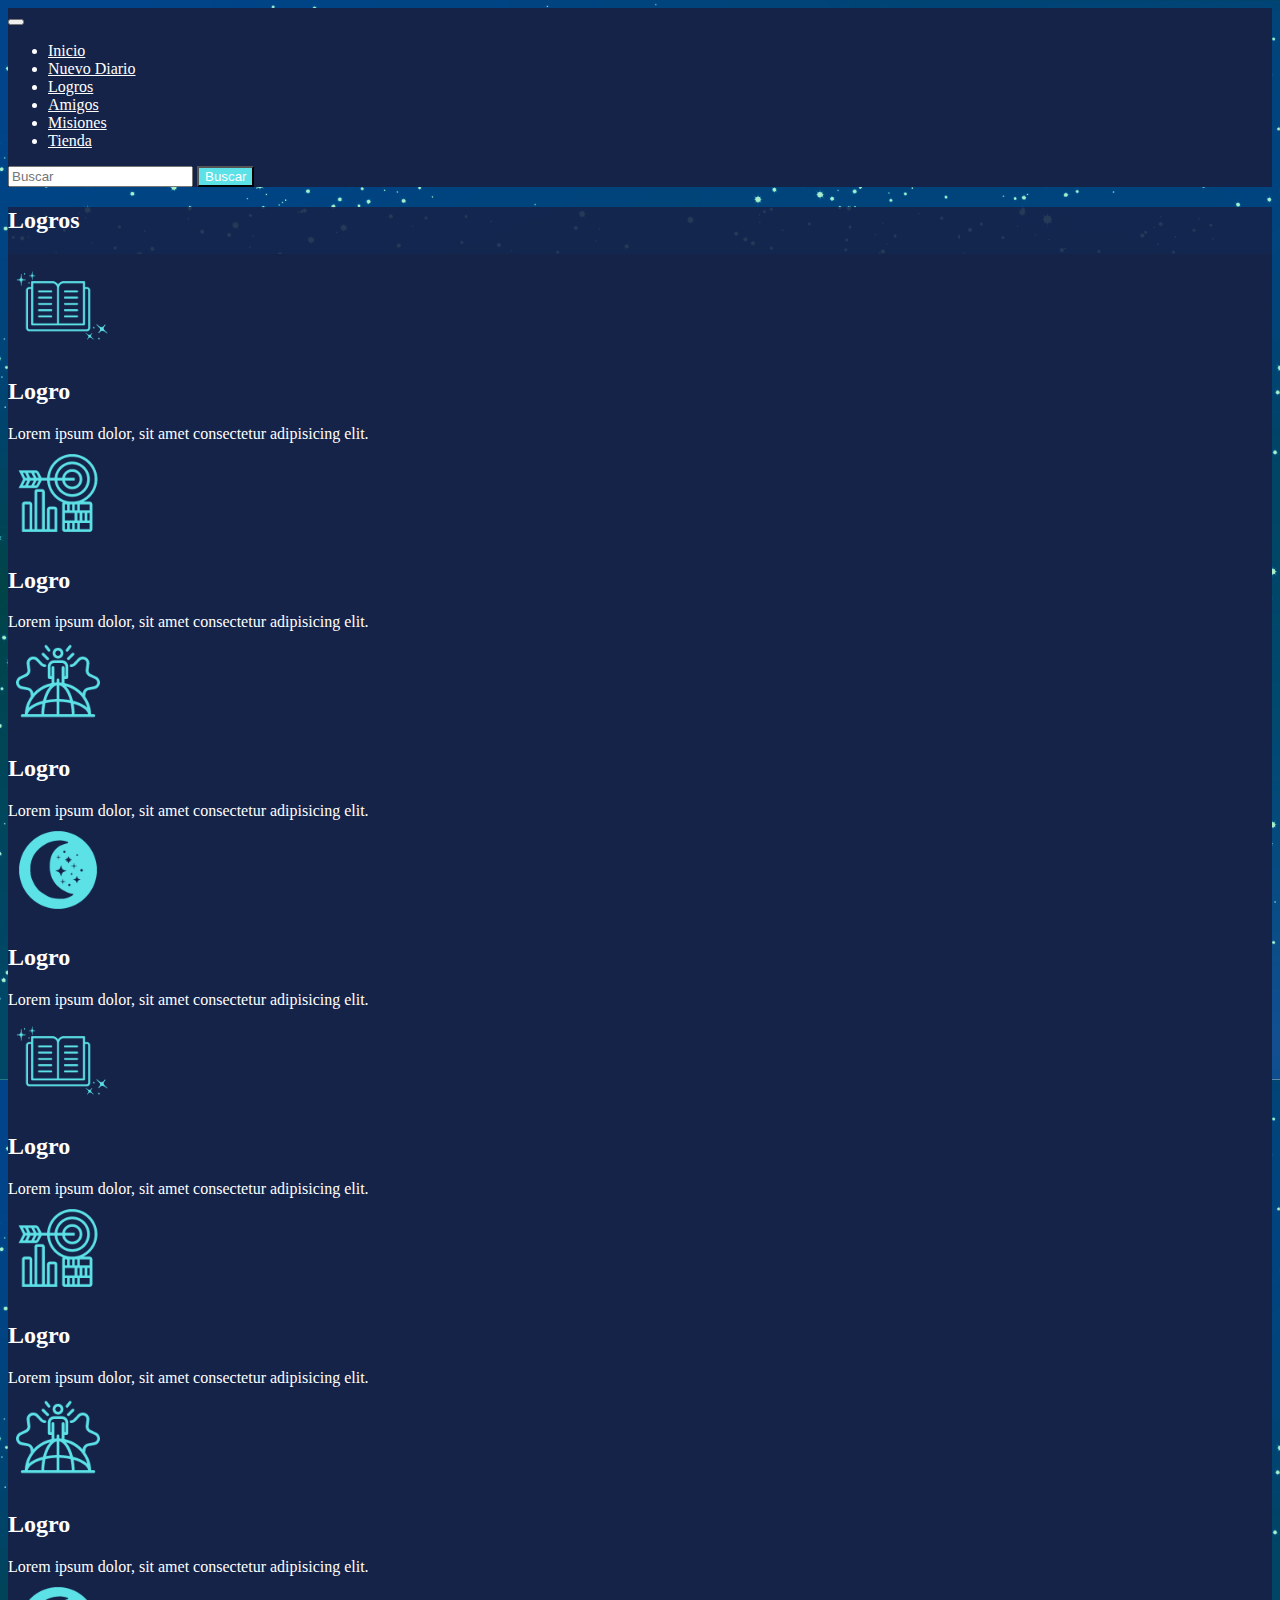
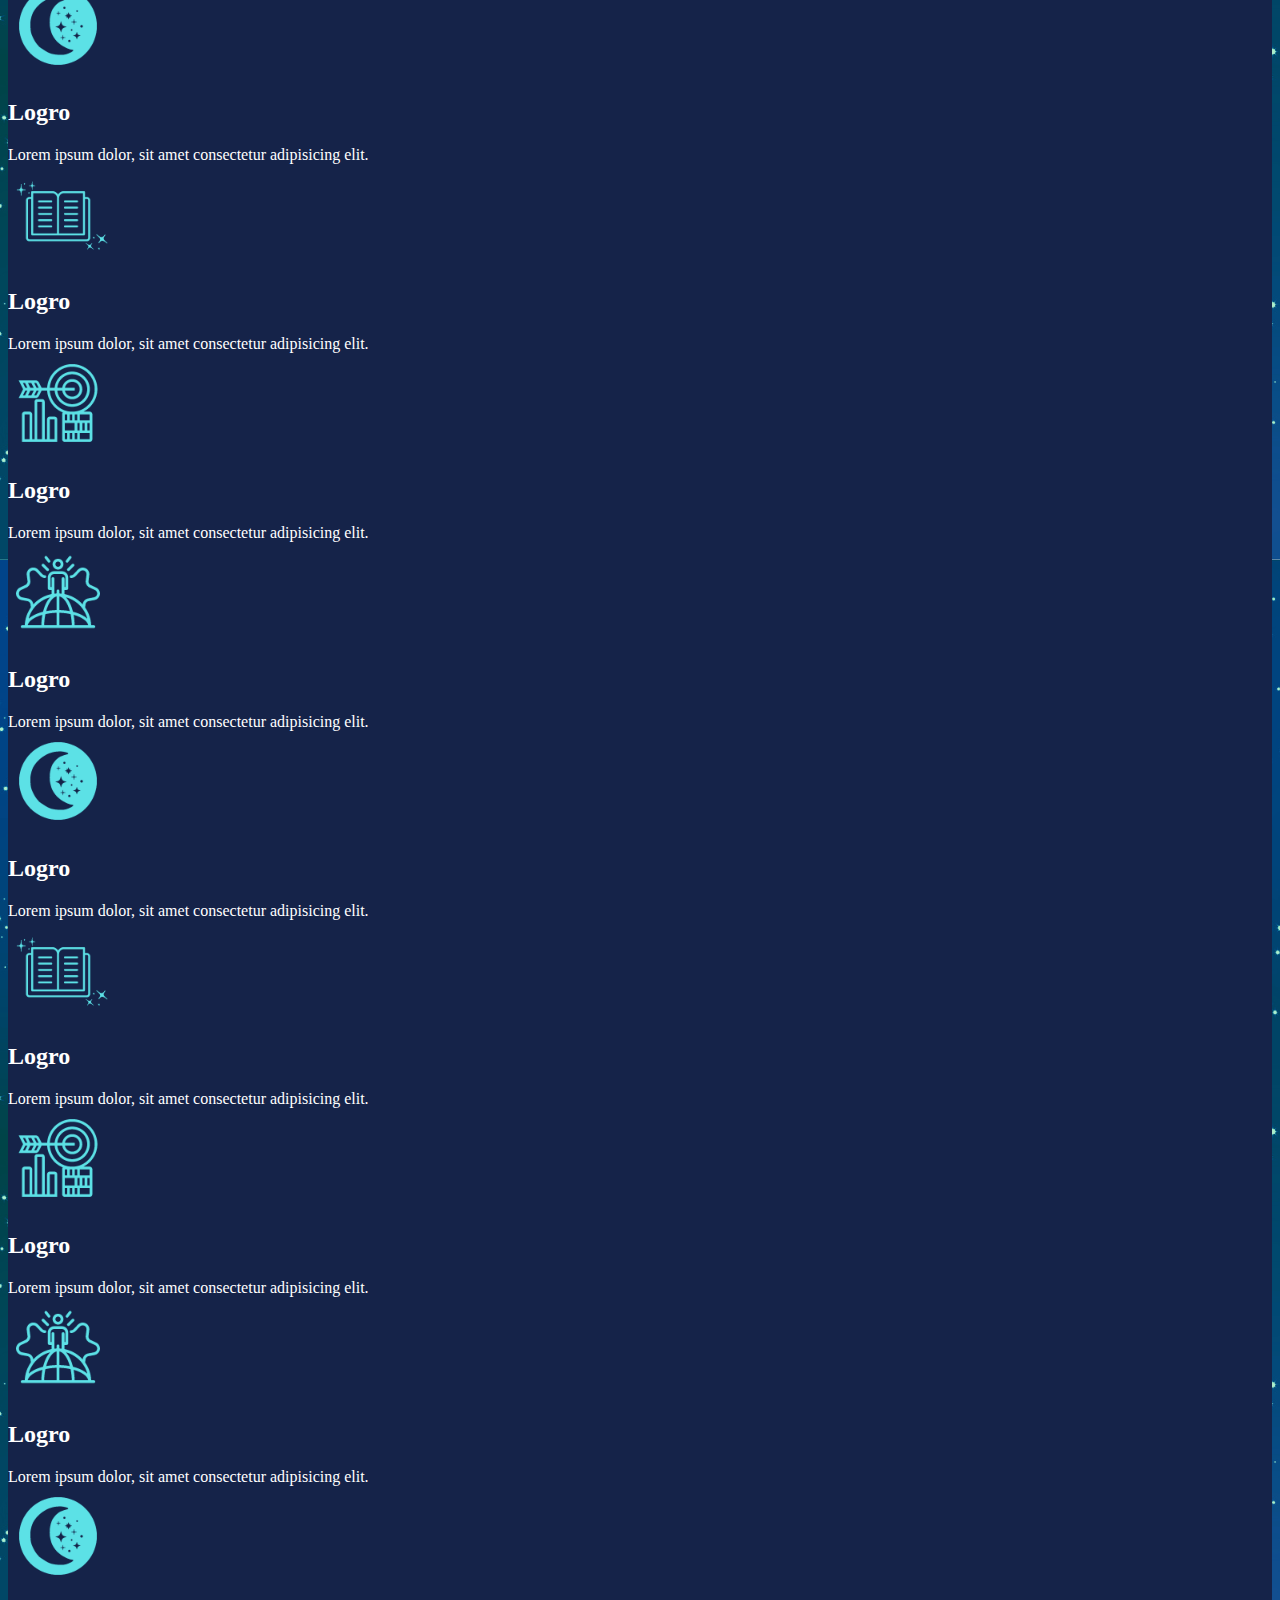
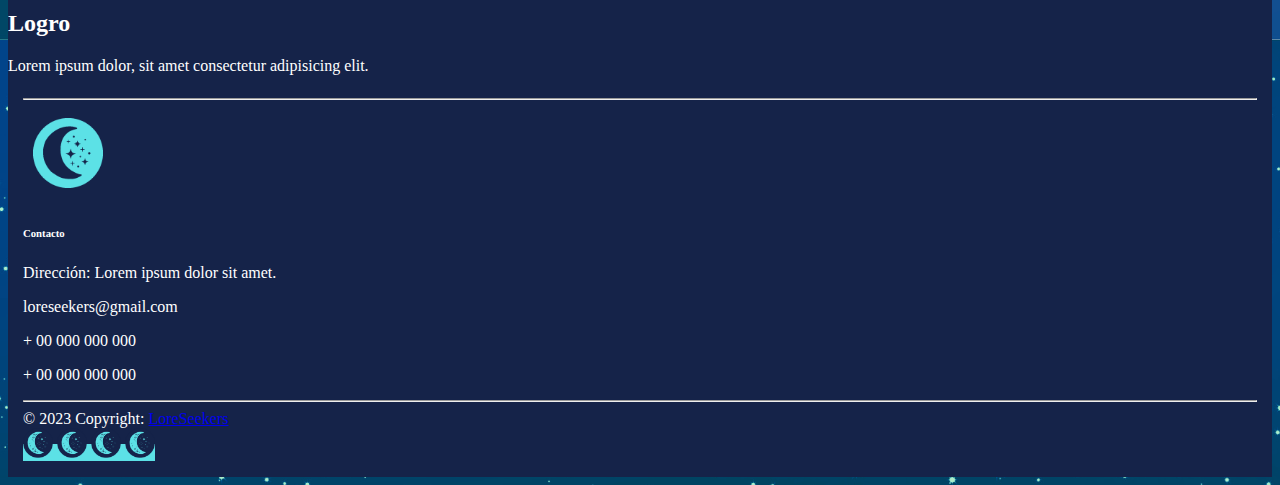
<file: html/logros.html>
<!doctype html>
<html lang="en">

<head>
    <title>Lore Seekers</title>
    <!-- Required meta tags -->
    <meta charset="utf-8">
    <meta name="viewport" content="width=device-width, initial-scale=1, shrink-to-fit=no">
    <!--Other meta tags-->

    <meta name="description" content="Dnd tool">
    <meta name="keywords" content="dnd, suscription, sourcebooks">
    <meta name="author" content="Carmen van-Baumberghen Rodríguez">
    <meta http-equiv="X-UA-Compatible" content="IE=edge">
    <link rel="icon" type="image/x-icon" href="../images/loreseekers_logo.png">


    <!-- Bootstrap CSS v5.2.1 -->
    <link href="https://cdn.jsdelivr.net/npm/bootstrap@5.2.1/dist/css/bootstrap.min.css" rel="stylesheet"
        integrity="sha384-iYQeCzEYFbKjA/T2uDLTpkwGzCiq6soy8tYaI1GyVh/UjpbCx/TYkiZhlZB6+fzT" crossorigin="anonymous">
    <!--My Styles-->
    <link href="../css/styles.css" rel="stylesheet">
</head>



<body>
    <header>
        <!-- Navbar content -->
        <nav class="navbar navbar-expand-sm">
            <div class="container-fluid">
                <button class="navbar-toggler bg-light" type="button" data-bs-toggle="collapse"
                    data-bs-target="#mynavbar">
                    <span class="navbar-toggler-icon"></span>
                </button>
                <div class="collapse navbar-collapse" id="mynavbar">
                    <ul class="navbar-nav me-auto">
                        <li class="nav-item">
                            <a class="nav-link me-4" href="../html/loreseekers.html">Inicio</a>
                        </li>
                        <li class="nav-item">
                            <a class="nav-link me-4" href="../html/nuevoDiario.html">Nuevo Diario</a>
                        </li>
                        <li class="nav-item">
                            <a class="nav-link me-4" href="../html/Logros.html">Logros</a>
                        </li>
                        <li class="nav-item">
                            <a class="nav-link me-4" href="../html/amigos.html">Amigos</a>
                        </li>
                        <li class="nav-item">
                            <a class="nav-link me-4 disabled text-secondary" aria-disabled="true" href="#">Misiones</a>
                        </li>
                        <li class="nav-item">
                            <a class="nav-link me-4 disabled text-secondary" aria-disabled="true" href="#">Tienda</a>
                        </li>
                    </ul>
                    <form class="d-flex">
                        <input class="form-control me-2" type="text" placeholder="Buscar">
                        <button class="btn btn-primary" type="button">Buscar</button>
                    </form>
                </div>
            </div>
        </nav>
    </header>

    <main>
        <div class="container p-2" id="main_content">
            <div class="text-center">
                <h2>Logros</h2>
                <!--New Achievemnt list-->
                <div class="container mb-5 mt-5 p-2" id="main_content">
                    <div class="achievements_section">
                        <div class="row">
                            <div class="col-lg mx-2">
                                <img src="../images/icon_01.png" width="100" height="100" alt="...">
                                <h2>Logro</h2>
                                <div class="text-wrap">
                                    Lorem ipsum dolor, sit amet consectetur adipisicing elit.
                                </div>
                            </div>
                            <div class="col-lg mx-2">
                                <img src="../images/icon_02.png" width="100" height="100" alt="...">
                                <h2>Logro</h2>
                                <div class="text-wrap">
                                    Lorem ipsum dolor, sit amet consectetur adipisicing elit.
                                </div>
                            </div>
                            <div class="col-lg mx-2">
                                <img src="../images/icon_03.png" width="100" height="100" alt="...">
                                <h2>Logro</h2>
                                <div class="text-wrap">
                                    Lorem ipsum dolor, sit amet consectetur adipisicing elit.
                                </div>
                            </div>
                            <div class="col-lg mx-2">
                                <img src="../images/icon_04.png" width="100" height="100" alt="...">
                                <h2>Logro</h2>
                                <div class="text-wrap">
                                    Lorem ipsum dolor, sit amet consectetur adipisicing elit.
                                </div>
                            </div>
                            <div class="col-lg mx-2">
                                <img src="../images/icon_01.png" width="100" height="100" alt="...">
                                <h2>Logro</h2>
                                <div class="text-wrap">
                                    Lorem ipsum dolor, sit amet consectetur adipisicing elit.
                                </div>
                            </div>
                            <div class="col-lg mx-2">
                                <img src="../images/icon_02.png" width="100" height="100" alt="...">
                                <h2>Logro</h2>
                                <div class="text-wrap">
                                    Lorem ipsum dolor, sit amet consectetur adipisicing elit.
                                </div>
                            </div>
                            <div class="col-lg mx-2">
                                <img src="../images/icon_03.png" width="100" height="100" alt="...">
                                <h2>Logro</h2>
                                <div class="text-wrap">
                                    Lorem ipsum dolor, sit amet consectetur adipisicing elit.
                                </div>
                            </div>
                            <div class="col-lg mx-2">
                                <img src="../images/icon_04.png" width="100" height="100" alt="...">
                                <h2>Logro</h2>
                                <div class="text-wrap">
                                    Lorem ipsum dolor, sit amet consectetur adipisicing elit.
                                </div>
                            </div>

                        </div>
                    </div>
                </div>
                <!--New Achievemnt list-->
                <div class="container mb-5 mt-5 p-2" id="main_content">
                    <div class="achievements-row d-flex justify-content-center">
                        <div class="achievements_section">
                            <div class="row">
                                <div class="col-lg mx-2">
                                    <img src="../images/icon_01.png" width="100" height="100" alt="...">
                                    <h2>Logro</h2>
                                    <div class="text-wrap">
                                        Lorem ipsum dolor, sit amet consectetur adipisicing elit.
                                    </div>
                                </div>
                                <div class="col-lg mx-2">
                                    <img src="../images/icon_02.png" width="100" height="100" alt="...">
                                    <h2>Logro</h2>
                                    <div class="text-wrap">
                                        Lorem ipsum dolor, sit amet consectetur adipisicing elit.
                                    </div>
                                </div>
                                <div class="col-lg mx-2">
                                    <img src="../images/icon_03.png" width="100" height="100" alt="...">
                                    <h2>Logro</h2>
                                    <div class="text-wrap">
                                        Lorem ipsum dolor, sit amet consectetur adipisicing elit.
                                    </div>
                                </div>
                                <div class="col-lg mx-2">
                                    <img src="../images/icon_04.png" width="100" height="100" alt="...">
                                    <h2>Logro</h2>
                                    <div class="text-wrap">
                                        Lorem ipsum dolor, sit amet consectetur adipisicing elit.
                                    </div>
                                </div>
                                <div class="col-lg mx-2">
                                    <img src="../images/icon_01.png" width="100" height="100" alt="...">
                                    <h2>Logro</h2>
                                    <div class="text-wrap">
                                        Lorem ipsum dolor, sit amet consectetur adipisicing elit.
                                    </div>
                                </div>
                                <div class="col-lg mx-2">
                                    <img src="../images/icon_02.png" width="100" height="100" alt="...">
                                    <h2>Logro</h2>
                                    <div class="text-wrap">
                                        Lorem ipsum dolor, sit amet consectetur adipisicing elit.
                                    </div>
                                </div>
                                <div class="col-lg mx-2">
                                    <img src="../images/icon_03.png" width="100" height="100" alt="...">
                                    <h2>Logro</h2>
                                    <div class="text-wrap">
                                        Lorem ipsum dolor, sit amet consectetur adipisicing elit.
                                    </div>
                                </div>
                                <div class="col-lg mx-2">
                                    <img src="../images/icon_04.png" width="100" height="100" alt="...">
                                    <h2>Logro</h2>
                                    <div class="text-wrap">
                                        Lorem ipsum dolor, sit amet consectetur adipisicing elit.
                                    </div>
                                </div>

                            </div>
                        </div>
                    </div>
                </div>



            </div>
        </div>
    </main>
     <!-- place footer here -->
  <footer class="text-center text-lg-start text-white">
    <!-- Grid container -->
    <div class="container p-4 pb-0">
      <!-- Section: Links -->
      <section class="">
        <!--Grid row-->
        <div class="row">
          <!-- Grid column -->
          <hr class="w-100 clearfix d-md-none" />
          <!-- Grid column -->
          <div class="col-md-4 col-lg-3 col-xl-3 mx-auto mt-3">
            <img class="mx-auto d-block bd-placeholder-img img-fluid" id="footer_icon" src="../images/icon_04.png">
            <h6 class="text-uppercase mb-4 font-weight-bold text-center">Contacto</h6>
            <p><i class="fas fa-home mr-3"></i> Dirección: Lorem ipsum dolor sit amet.</p>
            <p><i class="fas fa-envelope mr-3"></i> loreseekers@gmail.com</p>
            <p><i class="fas fa-phone mr-3"></i> + 00 000 000 000</p>
            <p><i class="fas fa-print mr-3"></i> + 00 000 000 000</p>
          </div>
        </div>
      </section>

      <hr class="my-3">

      <!-- Section: Copyright -->
      <section class="p-3 pt-0">
        <div class="row d-flex align-items-center">
          <!-- Grid column -->
          <div class="col-md-7 col-lg-8 text-center text-md-start">
            <!-- Copyright -->
            <div class="p-3">
              © 2023 Copyright:
              <a class="text-white" href="../index.html">LoreSeekers</a>
            </div>
            <!-- Copyright -->
          </div><!-- Grid column -->
          <div class="col-md-5 col-lg-4 ml-lg-0 text-center text-md-end">
            <!-- Facebook -->
            <a class="btn btn-outline-light btn-floating m-1" class="text-white" role="button">
              <img src="../images/luna.png" class="img-fluid" alt="logo Lore Seekers" style="width: 30px">
              <i class="fab fa-facebook-f"></i>
            </a>

            <!-- Twitter -->
            <a class="btn btn-outline-light btn-floating m-1" class="text-white" role="button">
              <img src="../images/luna.png" class="img-fluid" alt="logo Lore Seekers" style="width: 30px">
              <i class="fab fa-facebook-f"></i>
            </a>

            <!-- Google -->
            <a class="btn btn-outline-light btn-floating m-1" class="text-white" role="button">
              <img src="../images/luna.png" class="img-fluid" alt="logo Lore Seekers" style="width: 30px">
              <i class="fab fa-facebook-f"></i>
            </a>

            <!-- Instagram -->
            <a class="btn btn-outline-light btn-floating m-1" class="text-white" role="button">
              <img src="../images/luna.png" class="img-fluid" alt="logo Lore Seekers" style="width: 30px">
              <i class="fab fa-facebook-f"></i>
            </a>
          </div>
          <!-- Grid column -->
        </div>
      </section>
    </div>
  </footer>
</file>
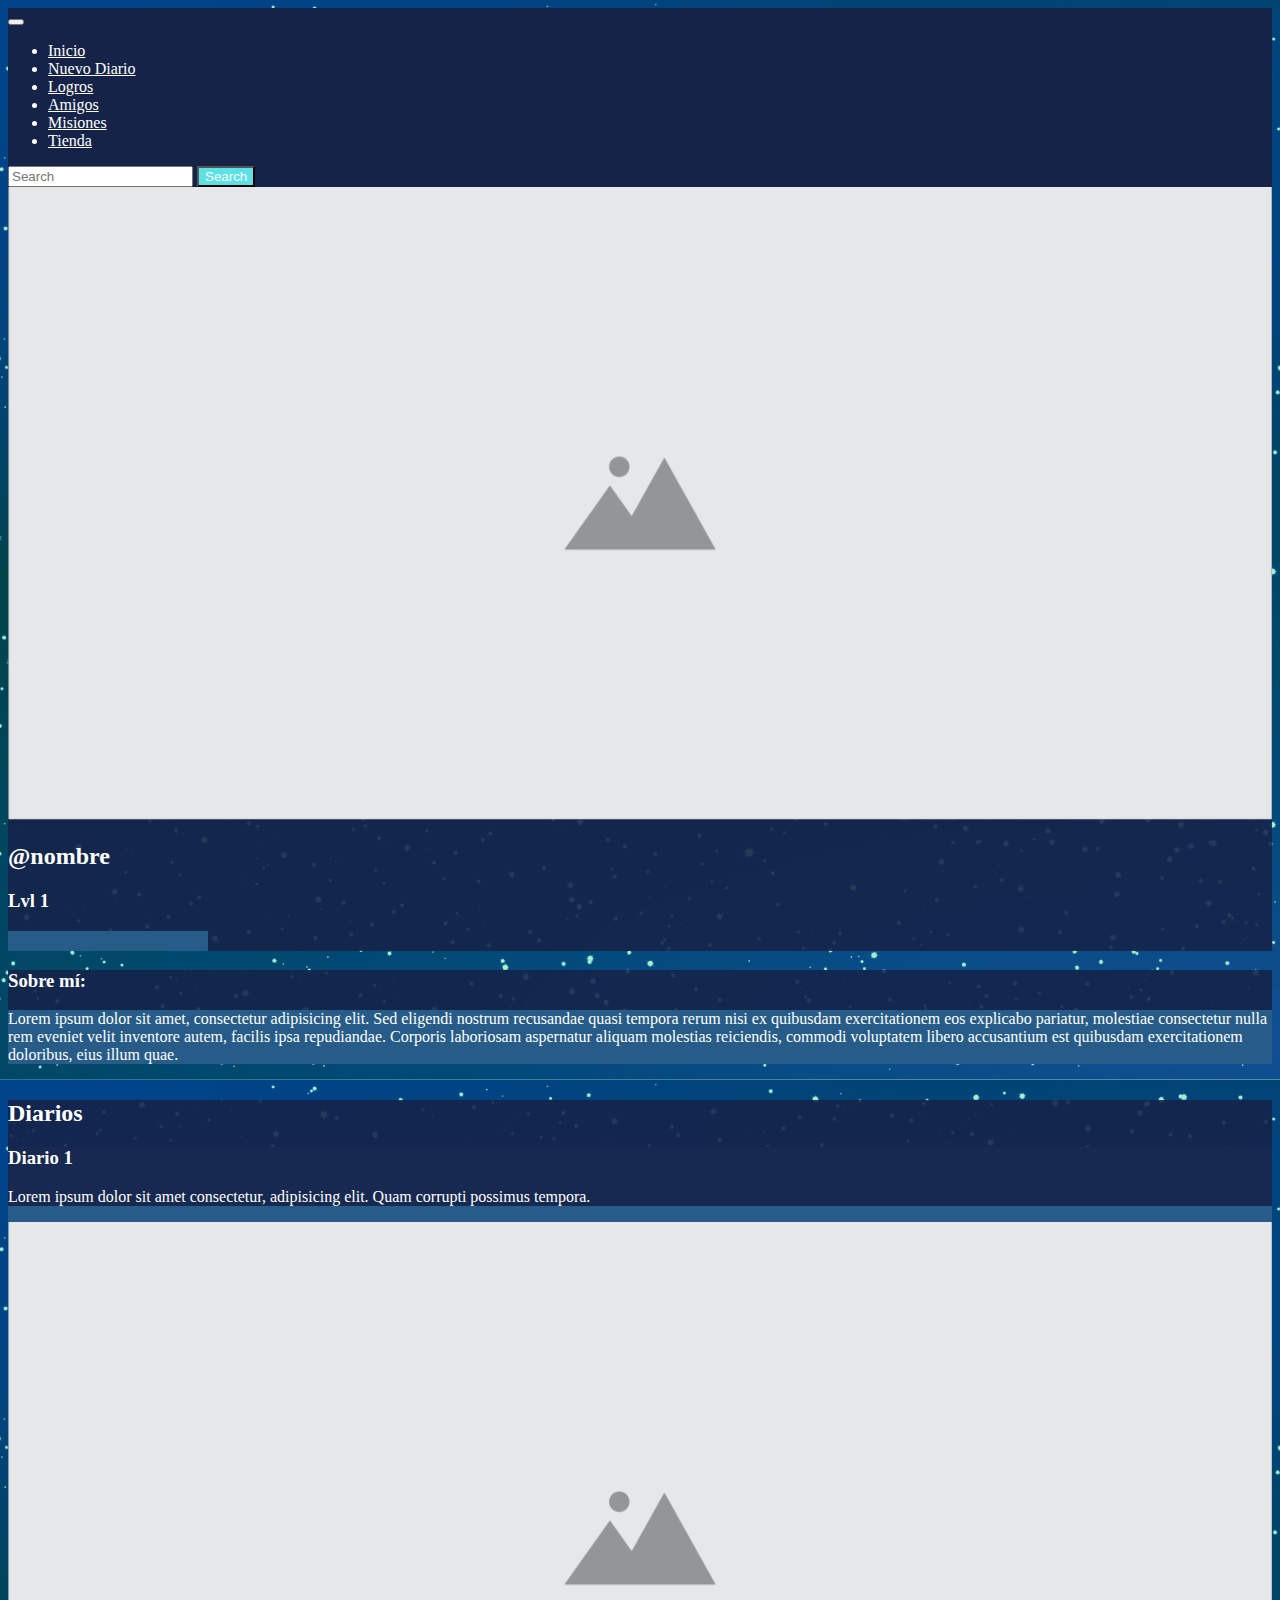
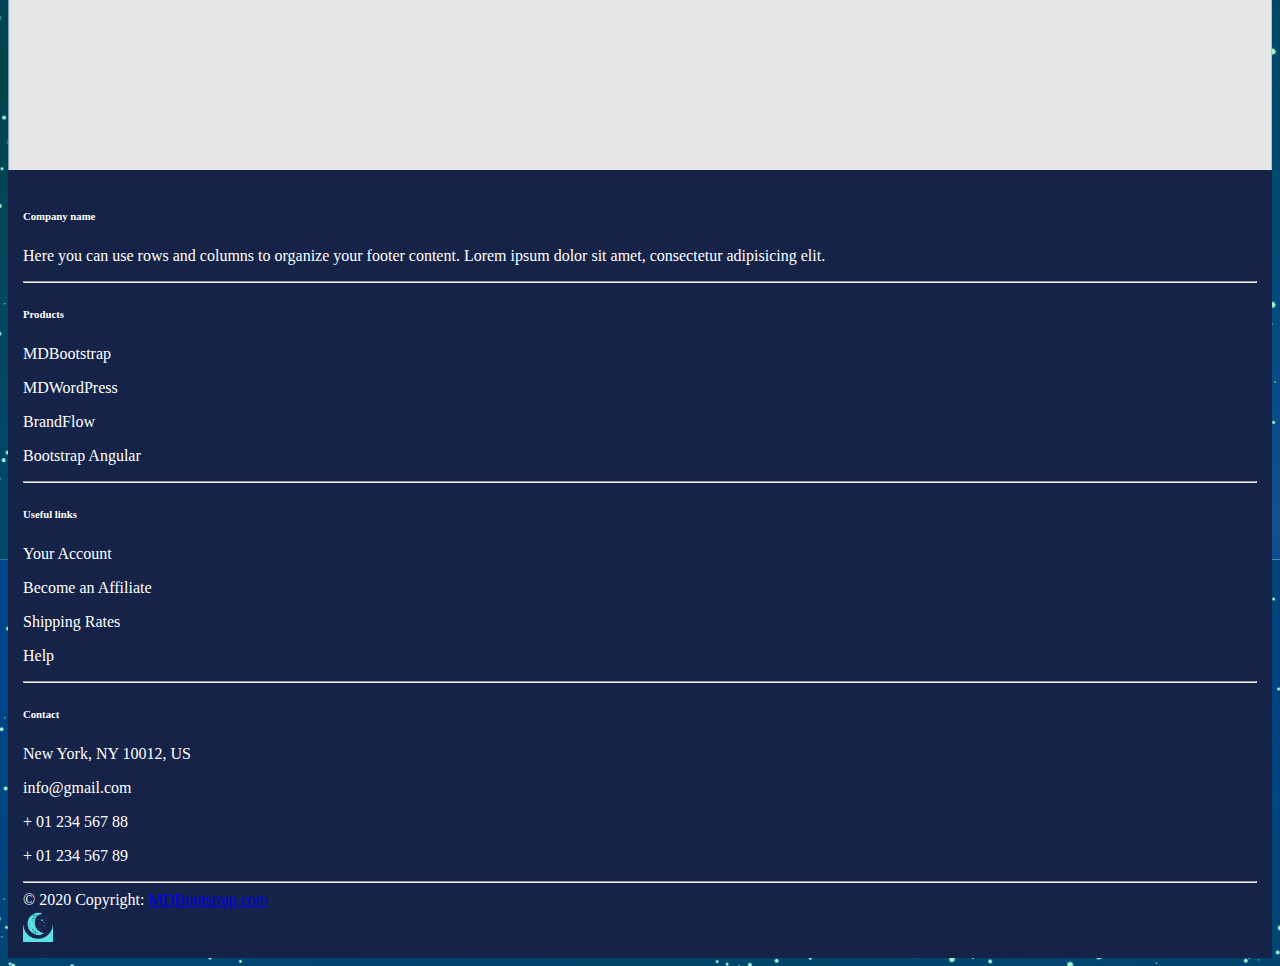
<file: html/loreseeker.html>
<!doctype html>
<html lang="en">

<head>
  <title>Lore Seeker</title>
  <!-- Required meta tags-->
  <meta charset="utf-8">
  <meta name="viewport" content="width=device-width, initial-scale=1, shrink-to-fit=no">
  <!--Other meta tags-->

  <meta name="description" content="Dnd tool">
  <meta name="keywords" content="dnd, suscription, sourcebooks">
  <meta name="author" content="Carmen van-Baumberghen Rodríguez">
  <meta http-equiv="X-UA-Compatible" content="IE=edge">
  <link rel="icon" type="image/x-icon" href="../images/luna.png">

  <!-- Bootstrap CSS v5.2.1 -->
  <link href="https://cdn.jsdelivr.net/npm/bootstrap@5.2.1/dist/css/bootstrap.min.css" rel="stylesheet"
    integrity="sha384-iYQeCzEYFbKjA/T2uDLTpkwGzCiq6soy8tYaI1GyVh/UjpbCx/TYkiZhlZB6+fzT" crossorigin="anonymous">
  <!--My Styles-->
  <link href="../css/styles.css" rel="stylesheet">
</head>

<body>
  <header>
    <!-- Navbar content -->
    <nav class="navbar navbar-expand-sm">
      <div class="container-fluid">
        <button class="navbar-toggler bg-light" type="button" data-bs-toggle="collapse" data-bs-target="#mynavbar">
          <span class="navbar-toggler-icon"></span>
        </button>
        <div class="collapse navbar-collapse" id="mynavbar">
          <ul class="navbar-nav me-auto">
            <li class="nav-item">
              <a class="nav-link me-4" href="../html/loreseeker.html">Inicio</a>
            </li>
            <li class="nav-item">
              <a class="nav-link me-4" href="../html/nuevoDiario.html">Nuevo Diario</a>
            </li>
            <li class="nav-item">
              <a class="nav-link me-4" href="../html/Logros.html">Logros</a>
            </li>
            <li class="nav-item">
              <a class="nav-link me-4" href="../html/amigos.html">Amigos</a>
            </li>
            <li class="nav-item">
              <a class="nav-link me-4 disabled text-secondary" aria-disabled="true" href="#">Misiones</a>
            </li>
            <li class="nav-item">
              <a class="nav-link me-4 disabled text-secondary" aria-disabled="true" href="#">Tienda</a>
            </li>
          </ul>
          <form class="d-flex">
            <input class="form-control me-2" type="text" placeholder="Search">
            <button class="btn btn-primary" type="button">Search</button>
          </form>
        </div>
      </div>
    </nav>
  </header>

  <main>

    <div class="row g-0">

      <!--Left column Profile-->
      <div class="col-xs-1 col-sm-4 col-md-12 col-lg-4 mx-1">
        <div class="rounded-1 p-2 mb-2" id="main_content">
          <img class="mx-auto d-block bd-placeholder-img img-fluid" id="profile_icon" src="../images/placeholder.jpg">
          <h2>@nombre</h2>
          <h3>Lvl 1</h3>
          <div class="progress">
            <div class="progress-bar" id="exp_bar" role="progressbar" aria-valuenow="85" aria-valuemin="0"
              aria-valuemax="100">
            </div>
          </div>
        </div>
        <div class="rounded-1 p-3" id="main_content">
          <h3>Sobre mí:</h3>
          <div class="rounded-3 p-2" id="text_bg">
            <p>
              Lorem ipsum dolor sit amet, consectetur adipisicing elit. Sed eligendi nostrum recusandae quasi tempora
              rerum nisi ex quibusdam exercitationem eos explicabo pariatur, molestiae consectetur nulla rem eveniet
              velit inventore autem, facilis ipsa repudiandae. Corporis laboriosam aspernatur aliquam molestias
              reiciendis, commodi voluptatem libero accusantium est quibusdam exercitationem doloribus, eius illum quae.
            </p>
          </div>
        </div>
        <!--End Left column Profile-->
      </div>


      <!--Right column Diaries-->
      <div class="col-xs-1 col-sm col-md col-lg-8" id="diaries_section">
        <div class="rounded-1 p-2" id="main_content">
          <h2>Diarios</h2>

          <!--1º Diary-->
          <div class="rounded-3 p-2 m-5" id="text_bg">
            <div class="row p-1 m-1">
              <div class="col-xs-1 col-sm col-md-6 col-lg-8 rounded-1 p-3" id="main_content">
                <h3>Diario 1</h3>
                <p>
                  Lorem ipsum dolor sit amet consectetur, adipisicing elit. Quam corrupti possimus tempora.
                </p>
              </div>
              <div class="col-xs-1 col-sm col-md-6 col-lg-4">
                <img class="mx-auto d-block bd-placeholder-img img-fluid" id="diary_icon"
                  src="../images/placeholder.jpg">
              </div>
            </div>
            <button class="btn btn-outline-info m-2" type="button">Editar Diario</button>
            <!--End 1º Diary-->
          </div>

          <!--2º Diary-->
          <div class="rounded-3 p-2 m-5" id="text_bg">
            <div class="row p-1 m-1">
              <div class="col-xs-1 col-sm col-md-6 col-lg-8 rounded-1 p-3" id="main_content">
                <h3>Diario 2</h3>
                <p>
                  Lorem ipsum dolor sit amet consectetur, adipisicing elit. Quam corrupti possimus tempora.
                </p>
              </div>
              <div class="col-xs-1 col-sm col-md-6 col-lg-4">
                <img class="mx-auto d-block bd-placeholder-img img-fluid" id="diary_icon"
                  src="../images/placeholder.jpg">
              </div>
            </div>
            <button class="btn btn-outline-info m-2" type="button">Editar Diario</button>
            <!--End 2º Diary-->
          </div>


          <!--3º Diary-->
          <div class="rounded-3 p-2 m-5" id="text_bg">
            <div class="row p-1 m-1">
              <div class="col-xs-1 col-sm col-md-6 col-lg-8 rounded-1 p-3" id="main_content">
                <h3>Diario 3</h3>
                <p>
                  Lorem ipsum dolor sit amet consectetur, adipisicing elit. Quam corrupti possimus tempora.
                </p>
              </div>
              <div class="col-xs-1 col-sm col-md-6 col-lg-4">
                <img class="mx-auto d-block bd-placeholder-img img-fluid" id="diary_icon"
                  src="../images/placeholder.jpg">
              </div>
            </div>
            <button class="btn btn-outline-info m-2" type="button">Editar Diario</button>
            <!--End 3º Diary-->
          </div>




          <!--End Right column Diaries-->
        </div>
        <!--End grid-->
      </div>





  </main>

  <!-- place footer here -->
  <!--https://mdbootstrap.com/docs/standard/navigation/footer/examples-and-customization/-->
  <footer class="text-center text-lg-start text-white">
    <!-- Grid container -->
    <div class="container p-4 pb-0">
      <!-- Section: Links -->
      <section class="">
        <!--Grid row-->
        <div class="row">
          <!-- Grid column -->
          <div class="col-md-3 col-lg-3 col-xl-3 mx-auto mt-3">
            <h6 class="text-uppercase mb-4 font-weight-bold">
              Company name
            </h6>
            <p>
              Here you can use rows and columns to organize your footer
              content. Lorem ipsum dolor sit amet, consectetur adipisicing
              elit.
            </p>
          </div>
          <!-- Grid column -->

          <hr class="w-100 clearfix d-md-none" />

          <!-- Grid column -->
          <div class="col-md-2 col-lg-2 col-xl-2 mx-auto mt-3">
            <h6 class="text-uppercase mb-4 font-weight-bold">Products</h6>
            <p>
              <a class="text-white">MDBootstrap</a>
            </p>
            <p>
              <a class="text-white">MDWordPress</a>
            </p>
            <p>
              <a class="text-white">BrandFlow</a>
            </p>
            <p>
              <a class="text-white">Bootstrap Angular</a>
            </p>
          </div>
          <!-- Grid column -->

          <hr class="w-100 clearfix d-md-none" />

          <!-- Grid column -->
          <div class="col-md-3 col-lg-2 col-xl-2 mx-auto mt-3">
            <h6 class="text-uppercase mb-4 font-weight-bold">
              Useful links
            </h6>
            <p>
              <a class="text-white">Your Account</a>
            </p>
            <p>
              <a class="text-white">Become an Affiliate</a>
            </p>
            <p>
              <a class="text-white">Shipping Rates</a>
            </p>
            <p>
              <a class="text-white">Help</a>
            </p>
          </div>

          <!-- Grid column -->
          <hr class="w-100 clearfix d-md-none" />

          <!-- Grid column -->
          <div class="col-md-4 col-lg-3 col-xl-3 mx-auto mt-3">
            <h6 class="text-uppercase mb-4 font-weight-bold">Contact</h6>
            <p><i class="fas fa-home mr-3"></i> New York, NY 10012, US</p>
            <p><i class="fas fa-envelope mr-3"></i> info@gmail.com</p>
            <p><i class="fas fa-phone mr-3"></i> + 01 234 567 88</p>
            <p><i class="fas fa-print mr-3"></i> + 01 234 567 89</p>
          </div>
          <!-- Grid column -->
        </div>
        <!--Grid row-->
      </section>
      <!-- Section: Links -->

      <hr class="my-3">

      <!-- Section: Copyright -->
      <section class="p-3 pt-0">
        <div class="row d-flex align-items-center">
          <!-- Grid column -->
          <div class="col-md-7 col-lg-8 text-center text-md-start">
            <!-- Copyright -->
            <div class="p-3">
              © 2020 Copyright:
              <a class="text-white" href="https://mdbootstrap.com/">MDBootstrap.com</a>
            </div>
            <!-- Copyright -->
          </div>
          <!-- Grid column -->

          <!-- Grid column -->
          <div class="col-md-5 col-lg-4 ml-lg-0 text-center text-md-end">
            <!-- Facebook -->
            <a class="btn btn-outline-light btn-floating m-1" class="text-white" role="button">
              <img src="../images/luna.png" class="img-fluid" alt="logo Lore Seekers" style="width: 30px">
              <i class="fab fa-facebook-f"></i>
            </a>

            <!-- Twitter -->
            <a class="btn btn-outline-light btn-floating m-1" class="text-white" role="button">
              <i class="fab fa-twitter"></i>
            </a>

            <!-- Google -->
            <a class="btn btn-outline-light btn-floating m-1" class="text-white" role="button">
              <i class="fab fa-google"></i>
            </a>

            <!-- Instagram -->
            <a class="btn btn-outline-light btn-floating m-1" class="text-white" role="button">
              <i class="fab fa-instagram"></i>
            </a>
          </div>
          <!-- Grid column -->
        </div>
      </section>
      <!-- Section: Copyright -->
    </div>
    <!-- Grid container -->
  </footer>

  <!-- My Scripts -->
  <!-- Bootstrap JavaScript Libraries -->
  <script src="https://cdn.jsdelivr.net/npm/@popperjs/core@2.11.6/dist/umd/popper.min.js"
    integrity="sha384-oBqDVmMz9ATKxIep9tiCxS/Z9fNfEXiDAYTujMAeBAsjFuCZSmKbSSUnQlmh/jp3" crossorigin="anonymous">
    </script>

  <script src="https://cdn.jsdelivr.net/npm/bootstrap@5.2.1/dist/js/bootstrap.min.js"
    integrity="sha384-7VPbUDkoPSGFnVtYi0QogXtr74QeVeeIs99Qfg5YCF+TidwNdjvaKZX19NZ/e6oz" crossorigin="anonymous">
    </script>
</body>

</html>
</file>
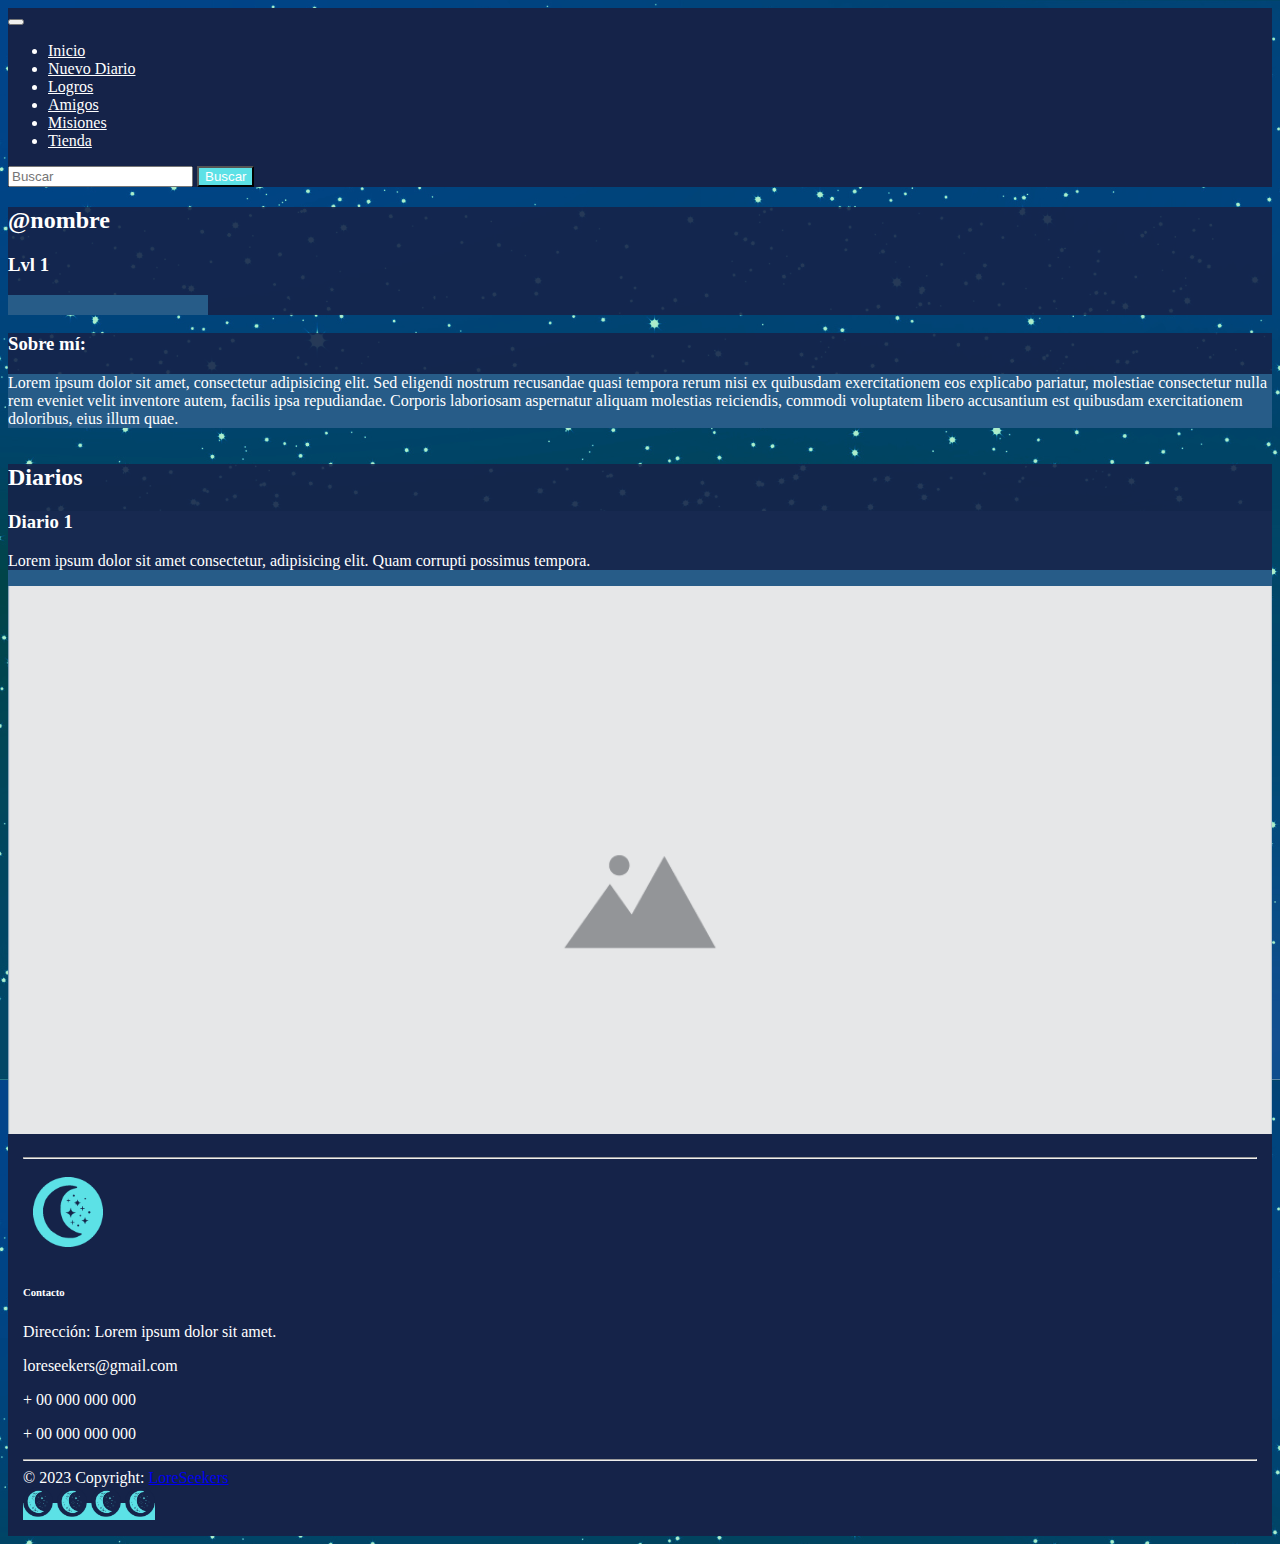
<file: html/loreseekers.html>
<!doctype html>
<html lang="en">

<head>
  <title>Lore Seekers</title>
  <!-- Required meta tags-->
  <meta charset="utf-8">
  <meta name="viewport" content="width=device-width, initial-scale=1, shrink-to-fit=no">
  <!--Other meta tags-->

  <meta name="description" content="Dnd tool">
  <meta name="keywords" content="dnd, suscription, sourcebooks">
  <meta name="author" content="Carmen van-Baumberghen Rodríguez">
  <meta http-equiv="X-UA-Compatible" content="IE=edge">
  <link rel="icon" type="image/x-icon" href="../images/luna.png">

  <!-- Bootstrap CSS v5.2.1 -->
  <link href="https://cdn.jsdelivr.net/npm/bootstrap@5.2.1/dist/css/bootstrap.min.css" rel="stylesheet"
    integrity="sha384-iYQeCzEYFbKjA/T2uDLTpkwGzCiq6soy8tYaI1GyVh/UjpbCx/TYkiZhlZB6+fzT" crossorigin="anonymous">
  <!--My Styles-->
  <link href="../css/styles.css" rel="stylesheet">
</head>

<body>
  <header>
    <!-- Navbar content -->
    <nav class="navbar navbar-expand-sm">
      <div class="container-fluid">
        <button class="navbar-toggler bg-light" type="button" data-bs-toggle="collapse" data-bs-target="#mynavbar">
          <span class="navbar-toggler-icon"></span>
        </button>
        <div class="collapse navbar-collapse" id="mynavbar">
          <ul class="navbar-nav me-auto">
            <li class="nav-item">
              <a class="nav-link me-4" href="../html/loreseekers.html">Inicio</a>
            </li>
            <li class="nav-item">
              <a class="nav-link me-4" href="../html/nuevoDiario.html">Nuevo Diario</a>
            </li>
            <li class="nav-item">
              <a class="nav-link me-4" href="../html/Logros.html">Logros</a>
            </li>
            <li class="nav-item">
              <a class="nav-link me-4" href="../html/amigos.html">Amigos</a>
            </li>
            <li class="nav-item">
              <a class="nav-link me-4 disabled text-secondary" aria-disabled="true" href="#">Misiones</a>
            </li>
            <li class="nav-item">
              <a class="nav-link me-4 disabled text-secondary" aria-disabled="true" href="#">Tienda</a>
            </li>
          </ul>
          <form class="d-flex">
            <input class="form-control me-2" type="text" placeholder="Buscar">
            <button class="btn btn-primary" type="button">Buscar</button>
          </form>
        </div>
      </div>
    </nav>
  </header>

  <main>

    <div class="row g-0">

      <!--Left column Profile-->
      <div class="col-12 col-sm-4 col-md-12 col-lg-4">
        <div class="rounded-1 p-2 mb-2" id="main_content">
          <div class="mx-auto d-block bd-placeholder-img img-fluid" id="profile_icon"></div>
          <!--<img class="mx-auto d-block bd-placeholder-img img-fluid" id="profile_icon" src="../images/placeholder.jpg">-->
          <h2 id="account_nickName">@nombre</h2>
          <h3>Lvl 1</h3>
          <div class="progress">
            <div class="progress-bar" id="exp_bar" role="progressbar" aria-valuenow="85" aria-valuemin="0"
              aria-valuemax="100">
            </div>
          </div>
        </div>
        <div class="rounded-1 p-3" id="main_content">
          <h3>Sobre mí:</h3>
          <div class="rounded-3 p-2" id="text_bg">
            <p>
              Lorem ipsum dolor sit amet, consectetur adipisicing elit. Sed eligendi nostrum recusandae quasi tempora
              rerum nisi ex quibusdam exercitationem eos explicabo pariatur, molestiae consectetur nulla rem eveniet
              velit inventore autem, facilis ipsa repudiandae. Corporis laboriosam aspernatur aliquam molestias
              reiciendis, commodi voluptatem libero accusantium est quibusdam exercitationem doloribus, eius illum quae.
            </p>
          </div>
        </div>
        <!--End Left column Profile-->
      </div>


      <!--Right column Diaries-->
      <div class="col-12 col-sm-8 col-md-12 col-lg-8" id="diaries_section">
        <div class="rounded-1 p-2" id="main_content">
          <h2>Diarios</h2>

          <!--1º Diary-->
          <div class="rounded-3 p-2 m-5" id="text_bg">
            <div class="row p-1 m-1">
              <div class="col-xs-1 col-sm col-md-6 col-lg-8 rounded-1 p-3" id="main_content">
                <h3>Diario 1</h3>
                <p>
                  Lorem ipsum dolor sit amet consectetur, adipisicing elit. Quam corrupti possimus tempora.
                </p>
              </div>
              <div class="col-xs-1 col-sm col-md-6 col-lg-4">
                <img class="mx-auto d-block bd-placeholder-img img-fluid" id="diary_icon"
                  src="../images/placeholder.jpg">
              </div>
            </div>
            <button class="btn btn-outline-info m-2" type="button" onclick="goToDiary()">Abrir Diario</button>
            <!--End 1º Diary-->
          </div>

          <!--2º Diary-->
          <div class="rounded-3 p-2 m-5" id="text_bg">
            <div class="row p-1 m-1">
              <div class="col-xs-1 col-sm col-md-6 col-lg-8 rounded-1 p-3" id="main_content">
                <h3>Diario 2</h3>
                <p>
                  Lorem ipsum dolor sit amet consectetur, adipisicing elit. Quam corrupti possimus tempora.
                </p>
              </div>
              <div class="col-xs-1 col-sm col-md-6 col-lg-4">
                <img class="mx-auto d-block bd-placeholder-img img-fluid" id="diary_icon"
                  src="../images/placeholder.jpg">
              </div>
            </div>
            <button class="btn btn-outline-info m-2" type="button" onclick="goToDiary()">Abrir Diario</button>
            <!--End 2º Diary-->
          </div>


          <!--3º Diary-->
          <div class="rounded-3 p-2 m-5" id="text_bg">
            <div class="row p-1 m-1">
              <div class="col-xs-1 col-sm col-md-6 col-lg-8 rounded-1 p-3" id="main_content">
                <h3>Diario 3</h3>
                <p>
                  Lorem ipsum dolor sit amet consectetur, adipisicing elit. Quam corrupti possimus tempora.
                </p>
              </div>
              <div class="col-xs-1 col-sm col-md-6 col-lg-4">
                <img class="mx-auto d-block bd-placeholder-img img-fluid" id="diary_icon"
                  src="../images/placeholder.jpg">
              </div>
            </div>
            <button class="btn btn-outline-info m-2" type="button" onclick="goToDiary()">Abrir Diario</button>
            <!--End 3º Diary-->
          </div>




          <!--End Right column Diaries-->
        </div>
        <!--End grid-->
      </div>





  </main>

  <!-- place footer here -->
  <footer class="text-center text-lg-start text-white">
    <!-- Grid container -->
    <div class="container p-4 pb-0">
      <!-- Section: Links -->
      <section class="">
        <!--Grid row-->
        <div class="row">
          <!-- Grid column -->
          <hr class="w-100 clearfix d-md-none" />
          <!-- Grid column -->
          <div class="col-md-4 col-lg-3 col-xl-3 mx-auto mt-3">
            <img class="mx-auto d-block bd-placeholder-img img-fluid" id="footer_icon" src="../images/icon_04.png">
            <h6 class="text-uppercase mb-4 font-weight-bold text-center">Contacto</h6>
            <p><i class="fas fa-home mr-3"></i> Dirección: Lorem ipsum dolor sit amet.</p>
            <p><i class="fas fa-envelope mr-3"></i> loreseekers@gmail.com</p>
            <p><i class="fas fa-phone mr-3"></i> + 00 000 000 000</p>
            <p><i class="fas fa-print mr-3"></i> + 00 000 000 000</p>
          </div>
        </div>
      </section>

      <hr class="my-3">

      <!-- Section: Copyright -->
      <section class="p-3 pt-0">
        <div class="row d-flex align-items-center">
          <!-- Grid column -->
          <div class="col-md-7 col-lg-8 text-center text-md-start">
            <!-- Copyright -->
            <div class="p-3">
              © 2023 Copyright:
              <a class="text-white" href="../index.html">LoreSeekers</a>
            </div>
            <!-- Copyright -->
          </div><!-- Grid column -->
          <div class="col-md-5 col-lg-4 ml-lg-0 text-center text-md-end">
            <!-- Facebook -->
            <a class="btn btn-outline-light btn-floating m-1" class="text-white" role="button">
              <img src="../images/luna.png" class="img-fluid" alt="logo Lore Seekers" style="width: 30px">
              <i class="fab fa-facebook-f"></i>
            </a>

            <!-- Twitter -->
            <a class="btn btn-outline-light btn-floating m-1" class="text-white" role="button">
              <img src="../images/luna.png" class="img-fluid" alt="logo Lore Seekers" style="width: 30px">
              <i class="fab fa-facebook-f"></i>
            </a>

            <!-- Google -->
            <a class="btn btn-outline-light btn-floating m-1" class="text-white" role="button">
              <img src="../images/luna.png" class="img-fluid" alt="logo Lore Seekers" style="width: 30px">
              <i class="fab fa-facebook-f"></i>
            </a>

            <!-- Instagram -->
            <a class="btn btn-outline-light btn-floating m-1" class="text-white" role="button">
              <img src="../images/luna.png" class="img-fluid" alt="logo Lore Seekers" style="width: 30px">
              <i class="fab fa-facebook-f"></i>
            </a>
          </div>
          <!-- Grid column -->
        </div>
      </section>
    </div>
  </footer>

  <!-- My Scripts -->
  <script src="../js/account.js"></script>
  <!-- Bootstrap JavaScript Libraries -->
  <script src="https://cdn.jsdelivr.net/npm/@popperjs/core@2.11.6/dist/umd/popper.min.js"
    integrity="sha384-oBqDVmMz9ATKxIep9tiCxS/Z9fNfEXiDAYTujMAeBAsjFuCZSmKbSSUnQlmh/jp3" crossorigin="anonymous">
    </script>

  <script src="https://cdn.jsdelivr.net/npm/bootstrap@5.2.1/dist/js/bootstrap.min.js"
    integrity="sha384-7VPbUDkoPSGFnVtYi0QogXtr74QeVeeIs99Qfg5YCF+TidwNdjvaKZX19NZ/e6oz" crossorigin="anonymous">
    </script>
</body>

</html>
</file>
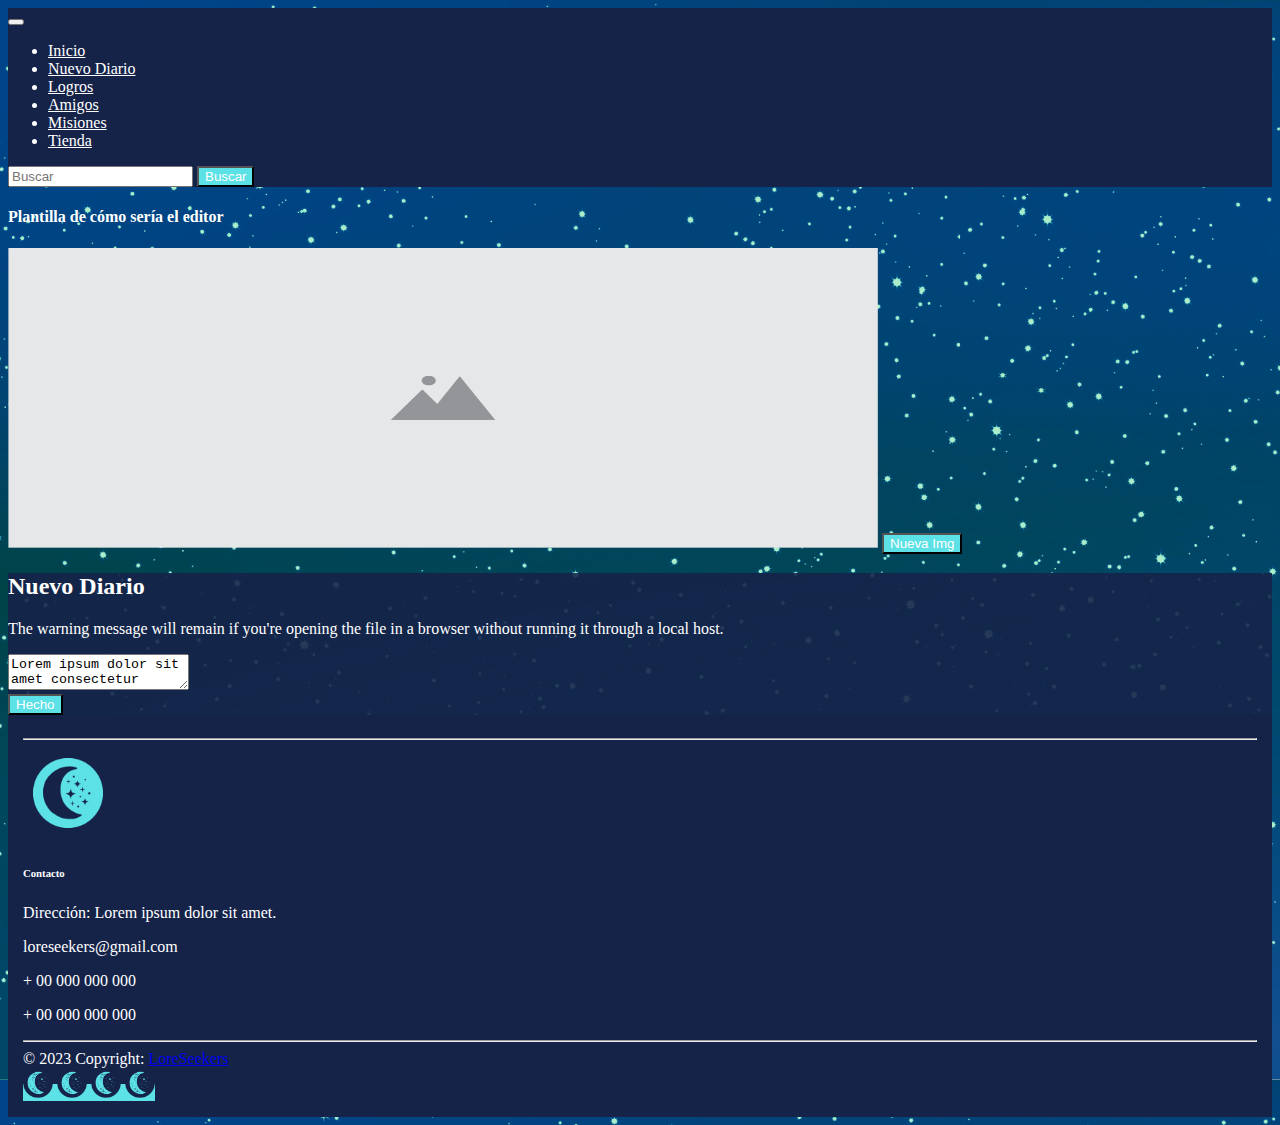
<file: html/nuevoDiario.html>
<!doctype html>
<html lang="en">

<head>
  <title>Lore Seekers</title>
  <!-- Required meta tags -->
  <meta charset="utf-8">
  <meta name="viewport" content="width=device-width, initial-scale=1, shrink-to-fit=no">
  <!--Other meta tags-->

  <meta name="description" content="Dnd tool">
  <meta name="keywords" content="dnd, suscription, sourcebooks">
  <meta name="author" content="Carmen van-Baumberghen Rodríguez">
  <meta http-equiv="X-UA-Compatible" content="IE=edge">
  <link rel="icon" type="image/x-icon" href="../images/loreseekers_logo.png">


  <!-- Bootstrap CSS v5.2.1 -->
  <link href="https://cdn.jsdelivr.net/npm/bootstrap@5.2.1/dist/css/bootstrap.min.css" rel="stylesheet"
    integrity="sha384-iYQeCzEYFbKjA/T2uDLTpkwGzCiq6soy8tYaI1GyVh/UjpbCx/TYkiZhlZB6+fzT" crossorigin="anonymous">
  <!--My Styles-->
  <link href="../css/styles.css" rel="stylesheet">
</head>


<!--Recurso de editor de texto de: https://www.tiny.cloud/blog/bootstrap-wysiwyg-editor/-->

<body>
  <header>
    <!-- Navbar content -->
    <nav class="navbar navbar-expand-sm">
      <div class="container-fluid">
        <button class="navbar-toggler bg-light" type="button" data-bs-toggle="collapse" data-bs-target="#mynavbar">
          <span class="navbar-toggler-icon"></span>
        </button>
        <div class="collapse navbar-collapse" id="mynavbar">
          <ul class="navbar-nav me-auto">
            <li class="nav-item">
              <a class="nav-link me-4" href="../html/loreseekers.html">Inicio</a>
            </li>
            <li class="nav-item">
              <a class="nav-link me-4" href="../html/nuevoDiario.html">Nuevo Diario</a>
            </li>
            <li class="nav-item">
              <a class="nav-link me-4" href="../html/Logros.html">Logros</a>
            </li>
            <li class="nav-item">
              <a class="nav-link me-4" href="../html/amigos.html">Amigos</a>
            </li>
            <li class="nav-item">
              <a class="nav-link me-4 disabled text-secondary" aria-disabled="true" href="#">Misiones</a>
            </li>
            <li class="nav-item">
              <a class="nav-link me-4 disabled text-secondary" aria-disabled="true" href="#">Tienda</a>
            </li>
          </ul>
          <form class="d-flex">
            <input class="form-control me-2" type="text" placeholder="Buscar">
            <button class="btn btn-primary" type="button">Buscar</button>
          </form>
        </div>
      </div>
    </nav>
  </header>


<h4 class="text-bg-warning text-center">Plantilla de cómo sería el editor</h4>
  <div class="container mt-2 mb-4">
    <img class="mx-auto d-block bd-placeholder-img img-fluid" id="header_icon" src="../images/placeholder.jpg">
    <button type="submit" class="btn btn-primary mx-auto d-block">Nueva Img</button>
  </div>


  <div class="container mt-2 mb-4">
    <!--Bootstrap classes arrange web page components into columns and rows in a grid -->
    <div class="row justify-content-md-center">
      <div class="col-md-12 col-lg-8" id="main_content">
        <h2 class="h2 mb-4">Nuevo Diario</h2>
        <p class="bg-danger">The warning message will remain if you're opening the file in a browser without
          running it through a local host.</p>
        <div class="form-group">
          <textarea
            id="editor">Lorem ipsum dolor sit amet consectetur adipisicing elit. Fugit tempora aliquid dolor minima dolorem, ipsum id molestias et asperiores velit.....</textarea>
        </div>
        <button type="submit" class="btn btn-primary mx-auto d-block">Hecho</button>
      </div>
    </div>
  </div>

 <!-- place footer here -->
 <footer class="text-center text-lg-start text-white">
  <!-- Grid container -->
  <div class="container p-4 pb-0">
    <!-- Section: Links -->
    <section class="">
      <!--Grid row-->
      <div class="row">
        <!-- Grid column -->
        <hr class="w-100 clearfix d-md-none" />
        <!-- Grid column -->
        <div class="col-md-4 col-lg-3 col-xl-3 mx-auto mt-3">
          <img class="mx-auto d-block bd-placeholder-img img-fluid" id="footer_icon" src="../images/icon_04.png">
          <h6 class="text-uppercase mb-4 font-weight-bold text-center">Contacto</h6>
          <p><i class="fas fa-home mr-3"></i> Dirección: Lorem ipsum dolor sit amet.</p>
          <p><i class="fas fa-envelope mr-3"></i> loreseekers@gmail.com</p>
          <p><i class="fas fa-phone mr-3"></i> + 00 000 000 000</p>
          <p><i class="fas fa-print mr-3"></i> + 00 000 000 000</p>
        </div>
      </div>
    </section>

    <hr class="my-3">

    <!-- Section: Copyright -->
    <section class="p-3 pt-0">
      <div class="row d-flex align-items-center">
        <!-- Grid column -->
        <div class="col-md-7 col-lg-8 text-center text-md-start">
          <!-- Copyright -->
          <div class="p-3">
            © 2023 Copyright:
            <a class="text-white" href="../index.html">LoreSeekers</a>
          </div>
          <!-- Copyright -->
        </div><!-- Grid column -->
        <div class="col-md-5 col-lg-4 ml-lg-0 text-center text-md-end">
          <!-- Facebook -->
          <a class="btn btn-outline-light btn-floating m-1" class="text-white" role="button">
            <img src="../images/luna.png" class="img-fluid" alt="logo Lore Seekers" style="width: 30px">
            <i class="fab fa-facebook-f"></i>
          </a>

          <!-- Twitter -->
          <a class="btn btn-outline-light btn-floating m-1" class="text-white" role="button">
            <img src="../images/luna.png" class="img-fluid" alt="logo Lore Seekers" style="width: 30px">
            <i class="fab fa-facebook-f"></i>
          </a>

          <!-- Google -->
          <a class="btn btn-outline-light btn-floating m-1" class="text-white" role="button">
            <img src="../images/luna.png" class="img-fluid" alt="logo Lore Seekers" style="width: 30px">
            <i class="fab fa-facebook-f"></i>
          </a>

          <!-- Instagram -->
          <a class="btn btn-outline-light btn-floating m-1" class="text-white" role="button">
            <img src="../images/luna.png" class="img-fluid" alt="logo Lore Seekers" style="width: 30px">
            <i class="fab fa-facebook-f"></i>
          </a>
        </div>
        <!-- Grid column -->
      </div>
    </section>
  </div>
</footer>


<!--Scripts-->
<!-- TinyMCE CDN -->
<script src="https://cdn.tiny.cloud/1/m65sembkoj9qv1j8zav92ucza0ne3k7b7vvcfjuslvru7k1n/tinymce/6/tinymce.min.js"
  referrerpolicy="origin"></script>

<script>
  tinymce.init({
    selector: 'textarea#editor',
    plugins: 'lists, link, image, media',
    toolbar: 'h1 h2 bold italic strikethrough blockquote bullist numlist backcolor | link image media | removeformat help',
    menubar: false,
    setup: (editor) => {
      // Apply the focus effect
      editor.on("init", () => {
        editor.getContainer().style.transition = "border-color 0.15s ease-in-out, box-shadow 0.15s ease-in-out";
      });
      editor.on("focus", () => {
        (editor.getContainer().style.boxShadow = "0 0 0 .2rem rgba(0, 123, 255, .25)"),
          (editor.getContainer().style.borderColor = "#80bdff");
      });
      editor.on("blur", () => {
        (editor.getContainer().style.boxShadow = ""),
          (editor.getContainer().style.borderColor = "");
      });
    },
  });
</script>
<!-- jQuery first, then Popper.js, then Bootstrap JS -->

<script src="https://code.jquery.com/jquery-3.6.0.min.js"
  integrity="sha256-/xUj+3OJU5yExlq6GSYGSHk7tPXikynS7ogEvDej/m4=" crossorigin="anonymous"></script>

<script src="https://cdnjs.cloudflare.com/ajax/libs/popper.js/2.6.0/umd/popper.min.js"
  integrity="sha512-BmM0/BQlqh02wuK5Gz9yrbe7VyIVwOzD1o40yi1IsTjriX/NGF37NyXHfmFzIlMmoSIBXgqDiG1VNU6kB5dBbA=="
  crossorigin="anonymous"></script>

<script src="https://cdn.jsdelivr.net/npm/bootstrap@5.0.2/dist/js/bootstrap.min.js"
  integrity="sha384-ChfqqxuZUCnJSK3+MXmPNIyE6ZbWh2IMqE241rYiqJxyMiZ6OW/JmZQ5stwEULTy" crossorigin="anonymous"></script>
</body>

</html>
</file>
<file: css/styles.css>
/* Color variables */
:root {
    --myCyan: #5CE1E6;
    --myBlue: #152349;
    --myBlue2: #152349e3;
    --MyCyanShadow: rgb(39, 92, 136)
}

/* Texts */
h1,
h2,
h3 {
    color: white;
}

/*bg-image*/
body {
    background-image: url("../images/back_1.png");
    color: white;
}

/* Buttons */
#btn_icon {
    width: 150px;
}

#btn_show_password {
    font-size: 10px;
    text-align: center;
    text-transform: uppercase;
    background-color: #152349;
}

#btn_body {
    margin-left: 120px;
    margin-top: 50px;
    z-index: 9;

    width: 200px;
    height: 50px;
}

/* Images */
#profile_icon {
    width: 100%;
}

#diary_icon {
    width: 100%;
}

#header_icon {
    width: 870px;
    height: 300px;
}

#footer_icon {
    width: 90px;
}

/*NavBar*/
.navbar {
    background-color: var(--myBlue);
}

.btn {
    background-color: var(--myCyan);
    color: white;
}

.nav-link {
    color: white;
}

.nav-link:hover {
    color: var(--myCyan);
}

.a:active {
    color: aqua;
}


/*Body content*/
#main_content {
    background-color: var(--myBlue2);
}

#text_bg {
    background-color: var(--MyCyanShadow);
}

.bg {
    background-color: var(--myBlue);
}

#body_container {
    background-color: white;
}

.container {
    position: relative;
}

.box {
    position: absolute;
}

.overlay {
    z-index: 9;
}

/*Right*/
#diaries_section {
    height: 690px;
    overflow: auto;
}


/* Left Profile */
.progress {
    background-color: var(--MyCyanShadow);
    height: 20px;
    width: 200px;
}

#exp_bar {
    width: 85%;
    background-color: var(--myCyan);
}

/* Footer */
footer {
    color: white;
    background-color: var(--myBlue);
    padding: 15px;
}

/* Scrollbar */
/* width */
::-webkit-scrollbar {
    width: 20px;
}

/* Track */
::-webkit-scrollbar-track {
    box-shadow: inset 0 0 5px var(--myBlue);
    background-color: var(--MyCyanShadow);
}

/* Handle */
::-webkit-scrollbar-thumb {
    background: var(--myCyan);
    border-radius: 1px;
}

/* Handle on hover */
::-webkit-scrollbar-thumb:hover {
    background: rgb(46, 127, 233);
}


/* Achievements */
div.achievements_section {
    background-color: var(--myBlue);
    overflow: auto;
    white-space: nowrap;
    width: 100%;
}

/* friend list */
#friend_list {
    height: 714px;
    overflow: auto;
}


/* login form */
.login-dark {
    height: 500px;
    background-size: cover;
    position: relative;
}

.login-dark .form {
    max-width: 320px;
    width: 90%;
    background-color: var(--myBlue2);
    padding: 40px;
    border-radius: 4px;
    transform: translate(-50%, -50%);
    position: absolute;
    top: 50%;
    left: 50%;
    color: #fff;
    box-shadow: 3px 3px 4px rgba(0, 0, 0, 0.2);
}

.login-dark .illustration {
    text-align: center;
    padding: 15px 0 20px;
    font-size: 100px;
    color: #2980ef;
}

.login-dark .form .form-control {
    background: none;
    border: none;
    border-bottom: 1px solid #434a52;
    border-radius: 0;
    box-shadow: none;
    outline: none;
    color: inherit;
}

.login-dark .form .btn-primary {
    border: none;
    border-radius: 4px;
    padding: 11px;
    box-shadow: none;
    margin-top: 26px;
    text-shadow: none;
    outline: none;
}


.login-dark .form .forgot {
    display: block;
    text-align: center;
    font-size: 12px;
    color: #6f7a85;
    opacity: 0.9;
    text-decoration: none;
}

.login-dark .form .forgot:hover,
.login-dark .form .forgot:active {
    opacity: 1;
    text-decoration: none;
}

.login-dark .form .btn-primary:active {
    transform: translateY(1px);
}

.diary_reading {
    height:500px;
    overflow: auto;
}
</file>
<file: css/chat_style.css>
#chat_head {
    background-color: var(--myBlue);
}
.card-body{
    background-color: var(--myBlue);
    border: solid var(--myCyan);
}
.card{
    background-color: var(--myBlue2);
}
/*
#chat1 .form-outline .form-control~.form-notch div {
    pointer-events: none;
    border: 1px solid;
    border-color: #eee;
    box-sizing: border-box;
    background: transparent;
}

#chat1 .form-outline .form-control~.form-notch .form-notch-leading {
    left: 0;
    top: 0;
    height: 100%;
    border-right: none;
    border-radius: .65rem 0 0 .65rem;
}

#chat1 .form-outline .form-control~.form-notch .form-notch-middle {
    flex: 0 0 auto;
    max-width: calc(100% - 1rem);
    height: 100%;
    border-right: none;
    border-left: none;
}

#chat1 .form-outline .form-control~.form-notch .form-notch-trailing {
    flex-grow: 1;
    height: 100%;
    border-left: none;
    border-radius: 0 .65rem .65rem 0;
}

#chat1 .form-outline .form-control:focus~.form-notch .form-notch-leading {
    border-top: 0.125rem solid #39c0ed;
    border-bottom: 0.125rem solid #39c0ed;
    border-left: 0.125rem solid #39c0ed;
}

#chat1 .form-outline .form-control:focus~.form-notch .form-notch-leading,
#chat1 .form-outline .form-control.active~.form-notch .form-notch-leading {
    border-right: none;
    transition: all 0.2s linear;
}

#chat1 .form-outline .form-control:focus~.form-notch .form-notch-middle {
    border-bottom: 0.125rem solid;
    border-color: #39c0ed;
}

#chat1 .form-outline .form-control:focus~.form-notch .form-notch-middle,
#chat1 .form-outline .form-control.active~.form-notch .form-notch-middle {
    border-top: none;
    border-right: none;
    border-left: none;
    transition: all 0.2s linear;
}

#chat1 .form-outline .form-control:focus~.form-notch .form-notch-trailing {
    border-top: 0.125rem solid #39c0ed;
    border-bottom: 0.125rem solid #39c0ed;
    border-right: 0.125rem solid #39c0ed;
}

#chat1 .form-outline .form-control:focus~.form-notch .form-notch-trailing,
#chat1 .form-outline .form-control.active~.form-notch .form-notch-trailing {
    border-left: none;
    transition: all 0.2s linear;
}

#chat1 .form-outline .form-control:focus~.form-label {
    color: #39c0ed;
}
*/
</file>
